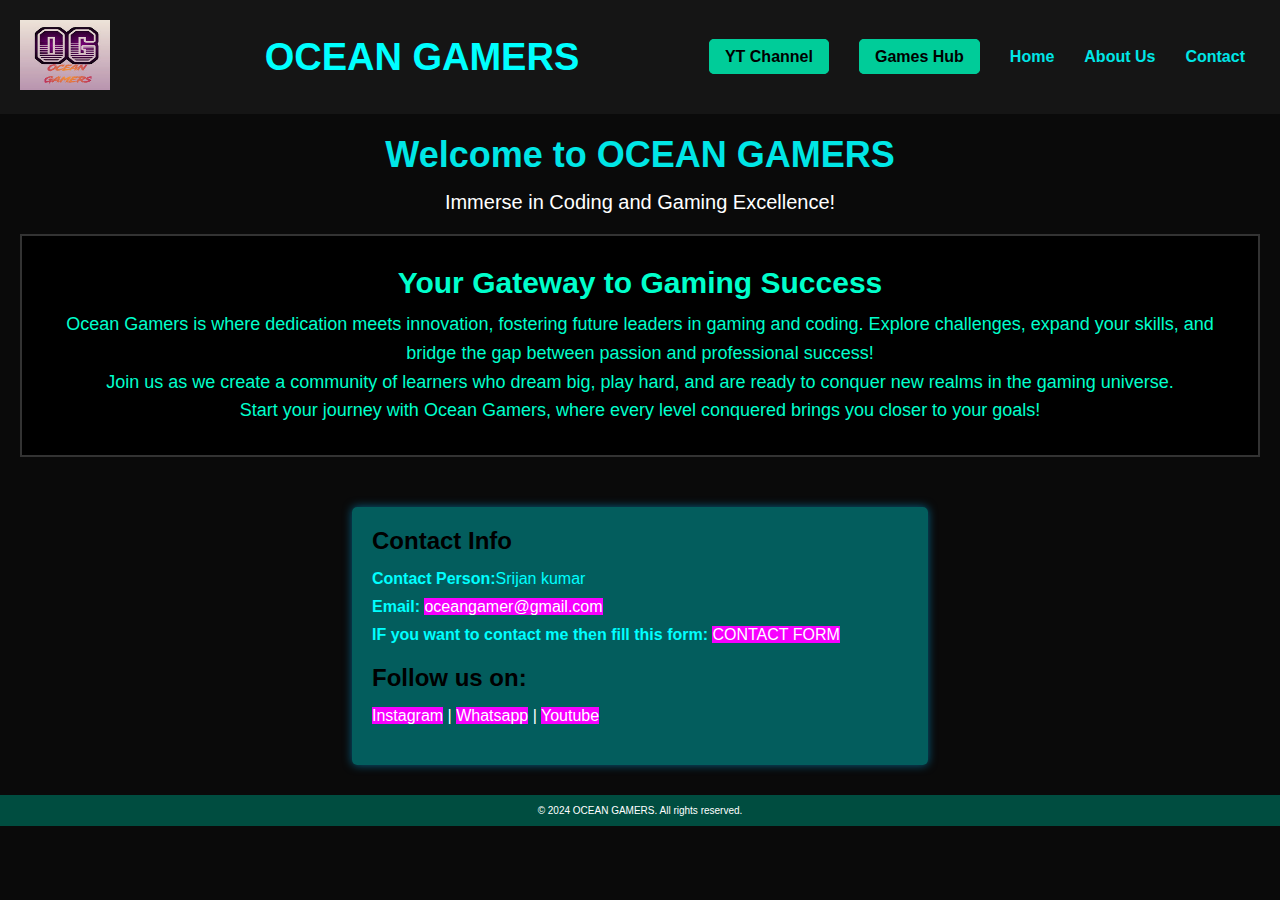
<file: index.html>
<!DOCTYPE html>
<html lang="en">
<head>
    <meta charset="UTF-8">
    <meta name="viewport" content="width=device-width, initial-scale=0.3">
    <title>OCEAN GAMERS</title>
    <link rel="stylesheet" href="All CSS/index style.css">
</head>
<body>
    <header>
        <div class="logo">
            <img src="logo.jpg" alt="Ocean Gamers Logo" class="logo-img">
        </div>
        <h1>OCEAN GAMERS</h1>
        <nav>
            <ul>
                <li><a href="https://youtube.com/@ocean_gamers123" class="btn-result">YT Channel</a></li>
                <li><a href="gm-hub.html" class="btn-game">Games Hub</a></li>
                <li><a href="index.html">Home</a></li>
                <li><a href="about.html">About Us</a></li>
                <li><a href="contact.html">Contact</a></li>
            </ul>
        </nav>
    </header>

    <main>
        <section class="welcome">
            <h2>Welcome to OCEAN GAMERS</h2>
            <p>Immerse in Coding and Gaming Excellence!</p>
        </section>
        <section class="welcome-section">
            <h3>Your Gateway to Gaming Success</h3>
            <p>Ocean Gamers is where dedication meets innovation, fostering future leaders in gaming and coding. Explore challenges, expand your skills, and bridge the gap between passion and professional success!</p>
            <p>Join us as we create a community of learners who dream big, play hard, and are ready to conquer new realms in the gaming universe.</p>
            <p>Start your journey with Ocean Gamers, where every level conquered brings you closer to your goals!</p>
        </section>
    </main>
    <!-- Container for Quick Links and Contact Info -->
    <div class="info-container">
        <!-- Contact Info Section -->
        <div class="contact-info">
            <h2>Contact Info</h2>
            <p><strong>Contact Person:</strong>Srijan kumar</p>
            <p><strong>Email:</strong> <a href="Oceangamer465@gmail.com"target="blank">oceangamer@gmail.com</a></p>
            <p><strong>IF you want to contact me then fill this form:</strong> <a href="contact.html">CONTACT FORM </a></p>
            <div class="social-media">
                <h2>Follow us on:</h2>
                <a href="https://instagram.com/maahitutorial">Instagram</a> | 
                <a href="https://twitter.com/maahitutorial">Whatsapp</a> |
                <a href="https://youtube.com/@maahitutorial">Youtube</a>
            </div>
        </div>
    </div>

    <!-- Social Media Links -->
    
    <footer>
        <div class="footer-bottom">
            <p>&copy; 2024 OCEAN GAMERS. All rights reserved.</p>
        </div>
    </footer>
</body>
</html>
</file>
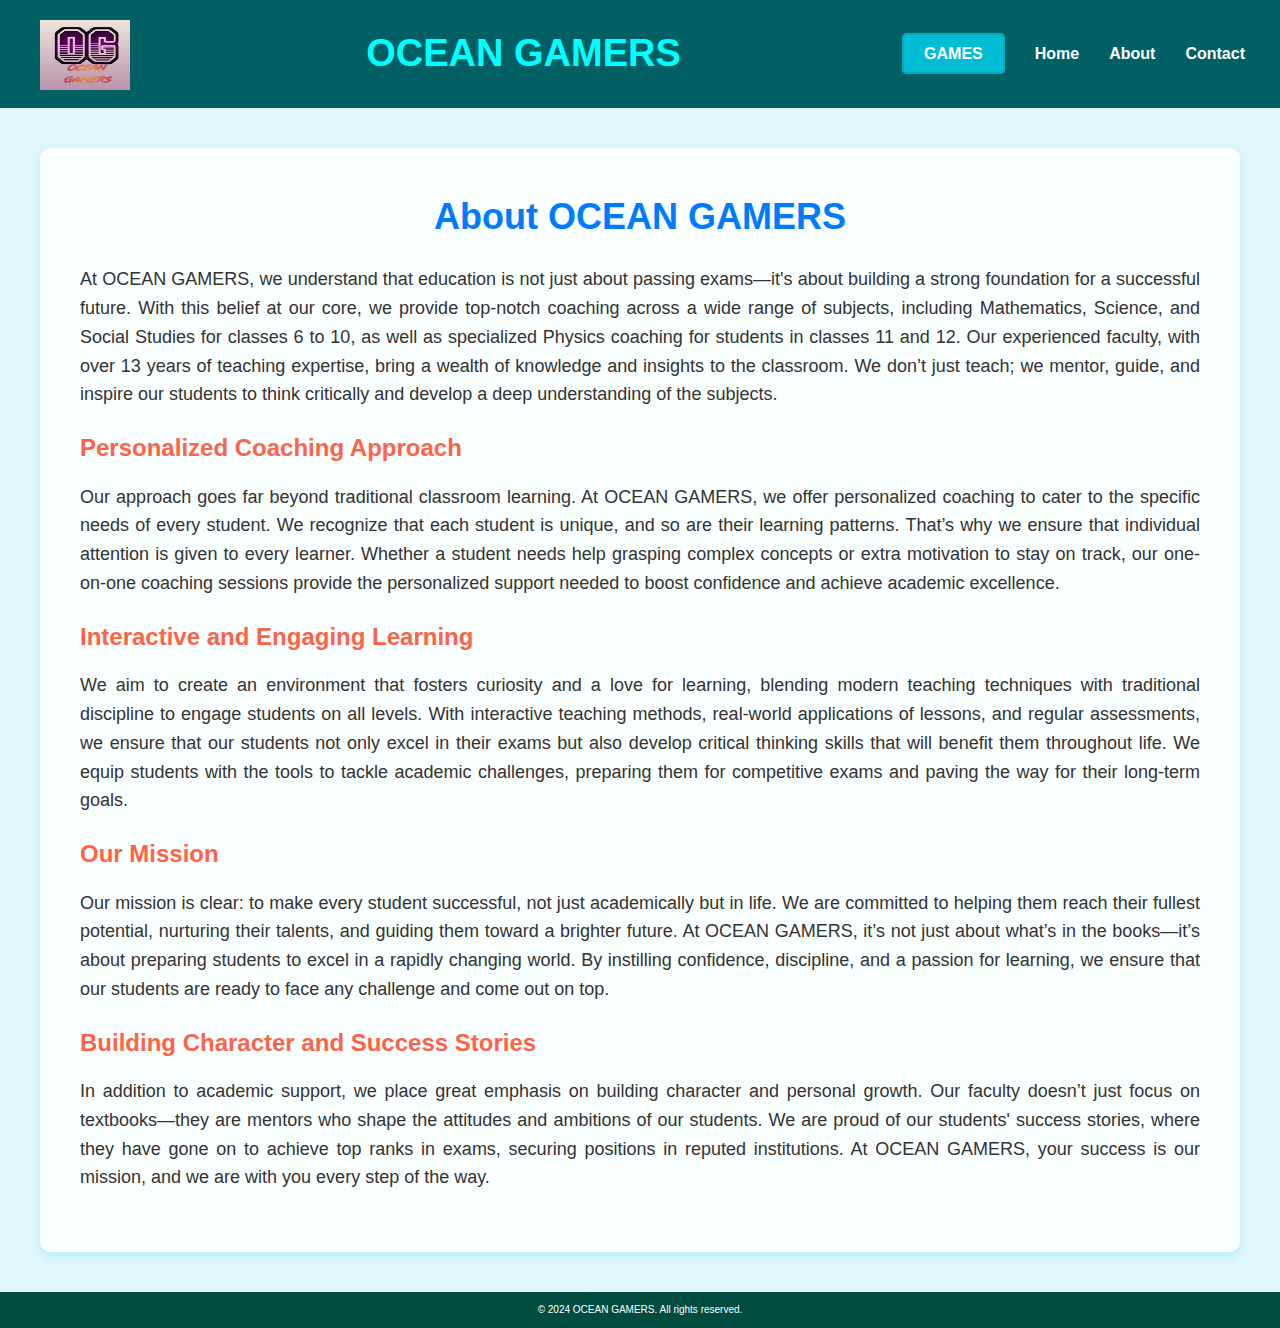
<file: about.html>
<!DOCTYPE html>
<html lang="en">
    <head>
        <meta charset="UTF-8">
        <meta name="viewport" content="width=device-width, initial-scale=0.4">
    
        <title>About Us - OCEAN GAMERS</title>
        <link rel="stylesheet" href="All CSS/about style.css">
    </head>
    <body>
        <header>
            <div class="logo">
                <img src="logo.jpg" alt="Ocean Gamers" style="height: 70px;width:90px; margin-left: 20px;margin-top: 10px;">
            </div>
            <h1 style="display:inline-flex;color:cyan; margin-left: 30px; font-size:38px;">OCEAN GAMERS</h1>
            <nav>
                <ul>
                    <li><a href="gm-hub.html" class="btn-result">GAMES</a></li> <!-- Added Result Button -->
                    <li><a href="index.html">Home</a></li>
                    <li><a href="about.html">About</a></li>
                    <li><a href="contact.html">Contact</a></li>
                </ul>
            </nav>
        </header>
    
        <!-- About Section -->
        <div class="about-section">
            <h1>About OCEAN GAMERS</h1>
            <p>
                At OCEAN GAMERS, we understand that education is not just about passing exams—it's about building a strong foundation for a successful future. 
                With this belief at our core, we provide top-notch coaching across a wide range of subjects, including Mathematics, Science, and Social Studies 
                for classes 6 to 10, as well as specialized Physics coaching for students in classes 11 and 12. Our experienced faculty, with over 13 years of 
                teaching expertise, bring a wealth of knowledge and insights to the classroom. We don’t just teach; we mentor, guide, and inspire our students 
                to think critically and develop a deep understanding of the subjects.
            </p>
    
            <h2>Personalized Coaching Approach</h2>
            <p>
                Our approach goes far beyond traditional classroom learning. At OCEAN GAMERS, we offer personalized coaching to cater to the specific needs of every student. 
                We recognize that each student is unique, and so are their learning patterns. That’s why we ensure that individual attention is given to every learner. 
                Whether a student needs help grasping complex concepts or extra motivation to stay on track, our one-on-one coaching sessions provide the personalized support 
                needed to boost confidence and achieve academic excellence.
            </p>
    
            <h2>Interactive and Engaging Learning</h2>
            <p>
                We aim to create an environment that fosters curiosity and a love for learning, blending modern teaching techniques with traditional discipline to engage students on all levels. 
                With interactive teaching methods, real-world applications of lessons, and regular assessments, we ensure that our students not only excel in their exams but also develop 
                critical thinking skills that will benefit them throughout life. We equip students with the tools to tackle academic challenges, preparing them for competitive exams 
                and paving the way for their long-term goals.
            </p>
    
            <h2>Our Mission</h2>
            <p>
                Our mission is clear: to make every student successful, not just academically but in life. We are committed to helping them reach their fullest potential, 
                nurturing their talents, and guiding them toward a brighter future. At OCEAN GAMERS, it’s not just about what’s in the books—it’s about preparing students 
                to excel in a rapidly changing world. By instilling confidence, discipline, and a passion for learning, we ensure that our students are ready to face any challenge 
                and come out on top.
            </p>
    
            <h2>Building Character and Success Stories</h2>
            <p>
                In addition to academic support, we place great emphasis on building character and personal growth. Our faculty doesn’t just focus on textbooks—they are mentors who shape 
                the attitudes and ambitions of our students. We are proud of our students' success stories, where they have gone on to achieve top ranks in exams, securing positions 
                in reputed institutions. At OCEAN GAMERS, your success is our mission, and we are with you every step of the way.
            </p>
        </div>
    
        <footer>
            <div class="footer-bottom">
                <p>&copy; 2024 OCEAN GAMERS. All rights reserved.</p>
            </div>
        </footer>
    </body>
</html>
</file>
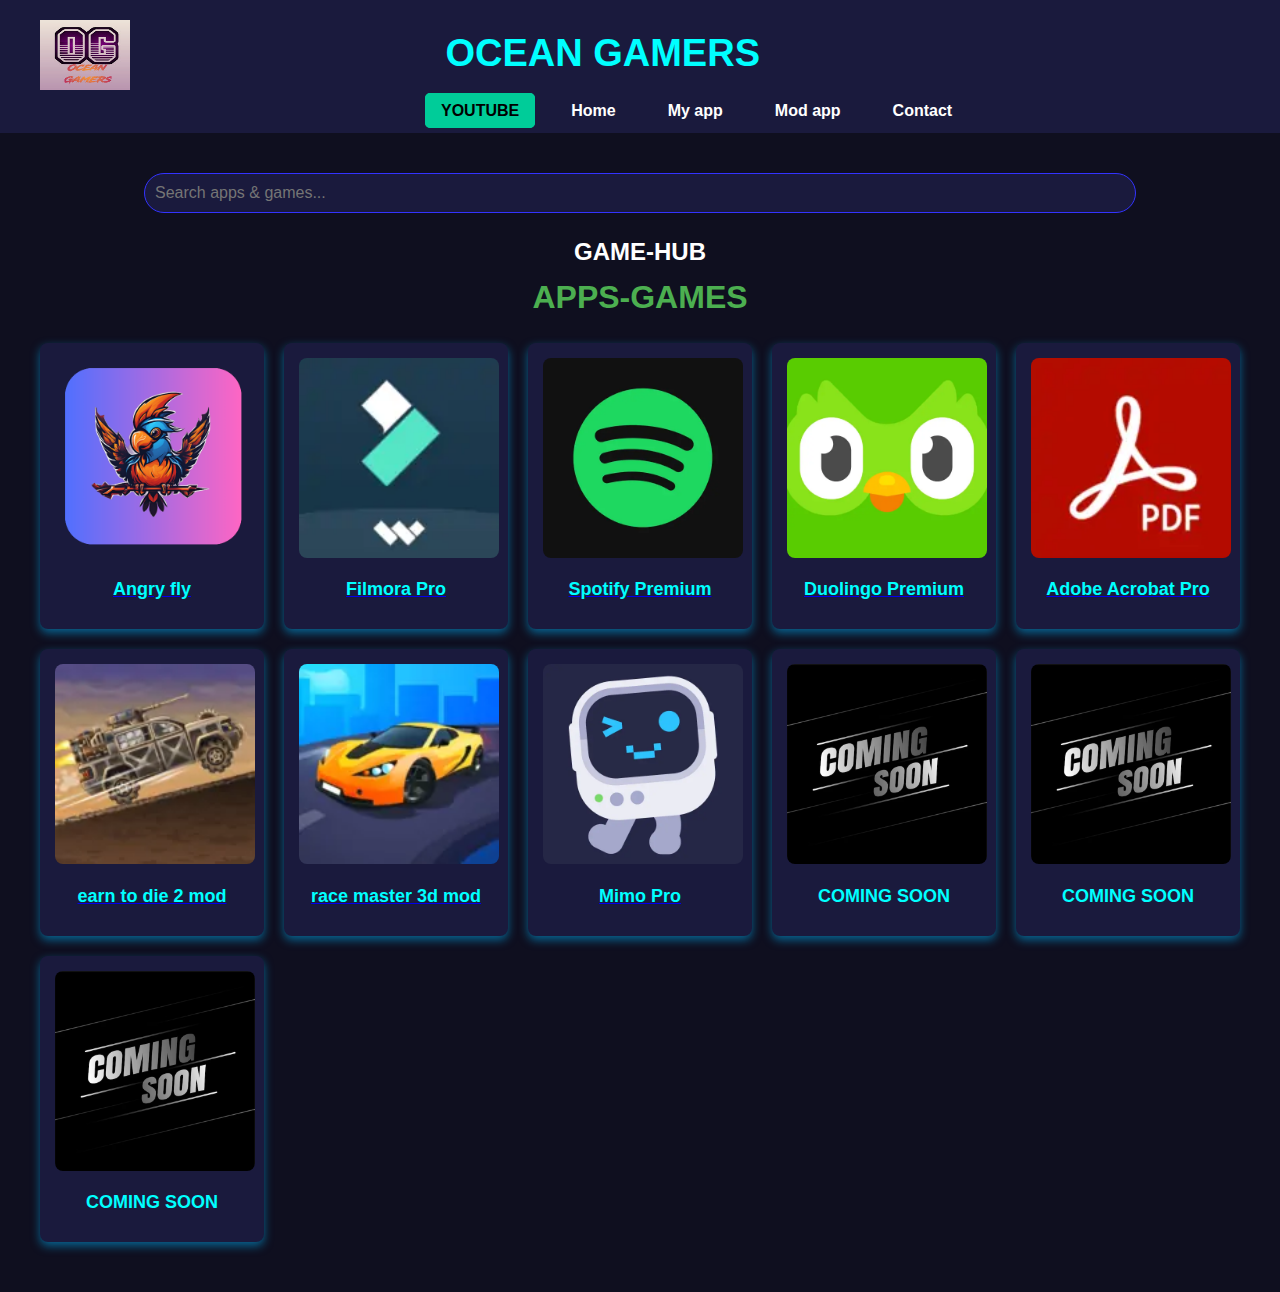
<file: gm-hub.html>
<!DOCTYPE html>
<html lang="en">
<head>
    <meta charset="UTF-8">
    <meta name="viewport" content="width=device-width,initial-scale=0.4">
    <title>GAME-HUB</title>
    <link rel="stylesheet" href="All CSS/gm-hub style.css">
</head>
<body>
    <header>
        <div class="logo">
            <img src="logo.jpg" alt="Ocean Gamers" style="height: 70px;width:90px; margin-left: 20px;margin-top: 10px;">
        </div>
        <h1 style="display:inline-flex;color:cyan; margin-right: 500px; font-size:38px;">OCEAN GAMERS</h1>
        <nav>
            <ul>
                <li><a href="https://youtube.com/@ocean_gamers123?si=7U8-1c5R3iXq-VXz" class="btn-result">YOUTUBE</a></li>
                <li><a href="index.html">Home</a></li>
                <li><a href="my app.html">My app</a></li>
                <li><a href="mod app.html">Mod app</a></li>
                <li><a href="contact.html">Contact</a></li>
            </ul>
        </nav>
    </header>
    <main>
        <!-- Search bar added here -->
        <input type="text" placeholder="Search apps & games..." class="search-bar" id="searchInput" onkeyup="searchGames()">
        <section id="games">
            <h2>GAME-HUB</h2>
            <div class="top-app">
                <h1>APPS-GAMES</h1>
            </div>
            <div class="game-gallery">
                <div class="game-item">
                    <a href="DOWNLOADS/Angry fly/app-details.html">
                        <img src="DOWNLOADS/Angry fly/Angry fly.png">
                        <H1>Angry fly</H1>
                    </a>
                </div>
                <div class="game-item">
                    <a href="DOWNLOADS/Filmora Pro/app-details.html">
                        <img src="DOWNLOADS/Filmora Pro/FilmoraGo Pro.png">
                        <H1>Filmora Pro</H1>
                    </a>
                </div>
                <div class="game-item">
                    <a href="DOWNLOADS/Spotify Premium/app-details.html">
                        <img src="DOWNLOADS/Spotify Premium/Spotify Premium.jpg">
                        <H1>Spotify Premium </H1>
                    </a>
                </div>
                <div class="game-item">
                    <a href="DOWNLOADS/Duolingo Premium/app-details.html">
                        <img src="DOWNLOADS/Duolingo Premium/duolingoplus.webp">
                        <H1>Duolingo Premium</H1>
                    </a>
                </div>
                <div class="game-item">
                    <a href="DOWNLOADS/Adobe Acrobat Reader Premium/app-details.html">
                        <img src="DOWNLOADS/Adobe Acrobat Reader Premium/Adobe Acrobat Pro.webp">
                        <H1>Adobe Acrobat Pro</H1>
                    </a>
                </div>
                <div class="game-item">
                    <a href="DOWNLOADS/earn to die 2 mod/app-details.html">
                        <img src="DOWNLOADS/earn to die 2 mod/earn-to-die-2-mod.webp">
                        <H1>earn to die 2 mod</H1>
                    </a>
                </div>
                <div class="game-item">
                    <a href="DOWNLOADS/race master 3d mod/app-details.html">
                        <img src="DOWNLOADS/race master 3d mod/race master 3d mod.webp">
                        <H1>race master 3d mod</H1>
                    </a>
                </div>
                <div class="game-item">
                    <a href="DOWNLOADS/Mimo Pro/app-details.html">
                        <img src="DOWNLOADS/Mimo Pro/Mimo Pro.webp">
                        <H1>Mimo Pro</H1>
                    </a>
                </div>
                <div class="game-item">
                    <a>
                        <img src="DOWNLOADS/coming soon.jpg">
                        <H1>COMING SOON</H1>
                    </a>
                </div>
                <div class="game-item">
                    <a>
                        <img src="DOWNLOADS/coming soon.jpg">
                        <H1>COMING SOON</H1>
                    </a>
                </div>
                <div class="game-item">
                    <a>
                        <img src="DOWNLOADS/coming soon.jpg">
                        <H1>COMING SOON</H1>
                    </a>
                </div>
                
            </div>
        </section>
    </main>

    <!-- JavaScript for search functionality -->
    <script>
        function searchGames() {
            const input = document.getElementById("searchInput").value.toLowerCase();
            const gameItems = document.querySelectorAll(".game-item");

            gameItems.forEach(game => {
                const title = game.querySelector("h1").textContent.toLowerCase();
                if (title.includes(input)) {
                    game.style.display = "";  // Show matching items
                } else {
                    game.style.display = "none";  // Hide non-matching items
                }
            });
        }
    </script>
</body>
</html>
</file>
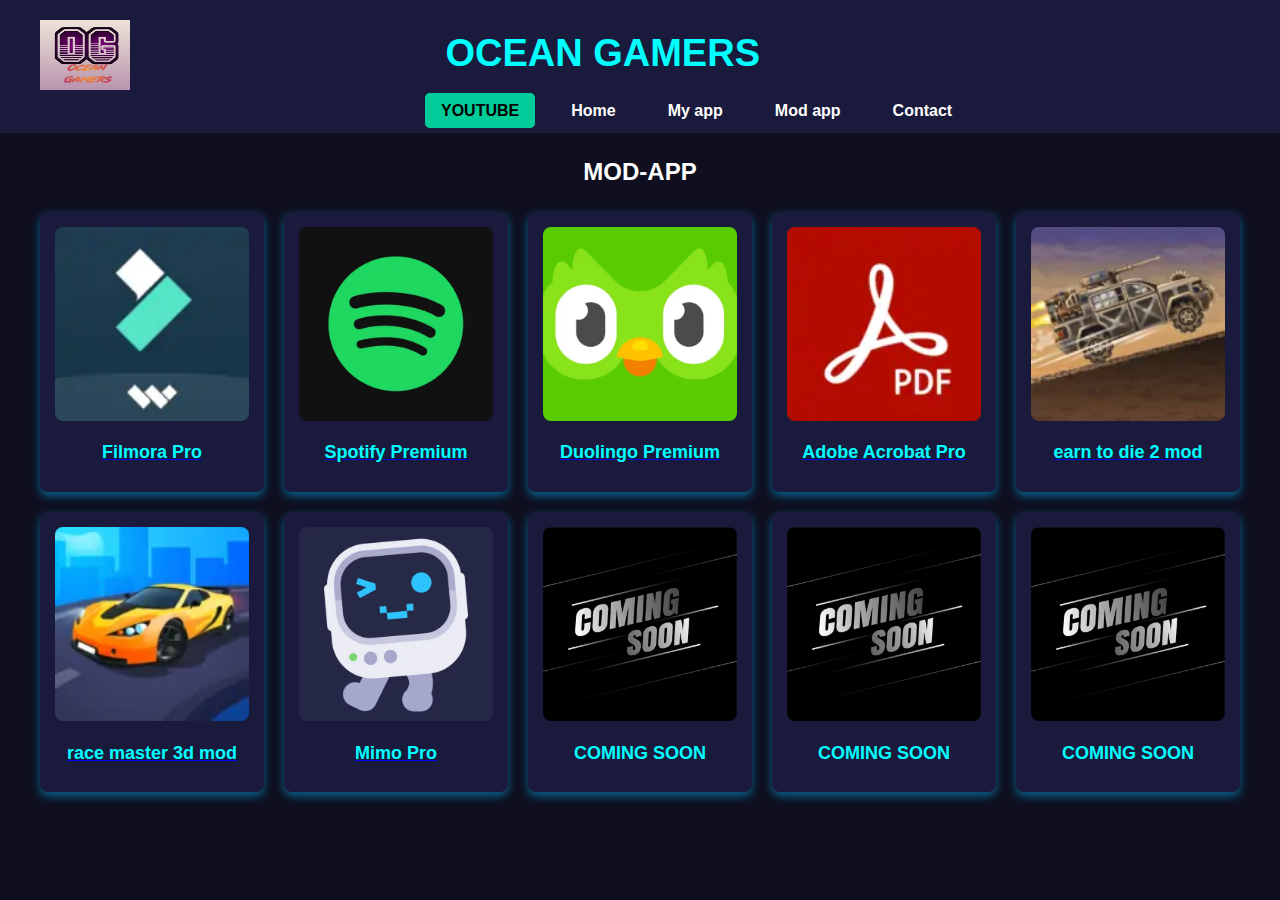
<file: mod app.html>
<!DOCTYPE html>
<html lang="en">
<head>
    <meta charset="UTF-8">
    <meta name="viewport" content="width=device-width,initial-scale=0.4">
    <title>GAME-HUB</title>
    <link rel="stylesheet" href="All CSS/mod style.css">
</head>
<body>
    <header>
        <div class="logo">
            <img src="logo.jpg" alt="Ocean Gamers" style="height: 70px;width:90px; margin-left: 20px;margin-top: 10px;">
        </div>
        <h1 style="display:inline-flex;color:cyan; margin-right: 500px; font-size:38px;">OCEAN GAMERS</h1>
        <nav>
            <ul>
                <li><a href="https://youtube.com/@ocean_gamers123?si=7U8-1c5R3iXq-VXz" class="btn-result">YOUTUBE</a></li>
                <li><a href="index.html">Home</a></li>
                <li><a href="my app.html">My app</a></li>
                <li><a href="mod app.html">Mod app</a></li>
                <li><a href="contact.html">Contact</a></li>
            </ul>
        </nav>
    </header>

    <main>
        <section id="games">
            <h2>MOD-APP</h2>
            <div class="game-gallery">
                <!-- 20  for Mod-app -->
                <div class="game-item">
                    <a href="DOWNLOADS/Filmora Pro/app-details.html">
                        <img src="DOWNLOADS/Filmora Pro/FilmoraGo Pro.png">
                        <H1>Filmora Pro</H1>
                    </a>
                </div>
                <div class="game-item">
                    <a href="DOWNLOADS/Spotify Premium/app-details.html">
                        <img src="DOWNLOADS/Spotify Premium/Spotify Premium.jpg">
                        <H1>Spotify Premium </H1>
                    </a>
                </div>
                <div class="game-item">
                    <a href="DOWNLOADS/Duolingo Premium/app-details.html">
                        <img src="DOWNLOADS/Duolingo Premium/duolingoplus.webp">
                        <H1>Duolingo Premium</H1>
                    </a>
                </div>
                <div class="game-item">
                    <a href="DOWNLOADS/Adobe Acrobat Reader Premium/app-details.html">
                        <img src="DOWNLOADS/Adobe Acrobat Reader Premium/Adobe Acrobat Pro.webp">
                        <H1>Adobe Acrobat Pro</H1>
                    </a>
                </div>
                <div class="game-item">
                    <a href="DOWNLOADS/earn to die 2 mod/app-details.html">
                        <img src="DOWNLOADS/earn to die 2 mod/earn-to-die-2-mod.webp">
                        <H1>earn to die 2 mod</H1>
                    </a>
                </div>
                <div class="game-item">
                    <a href="DOWNLOADS/race master 3d mod/app-details.html">
                        <img src="DOWNLOADS/race master 3d mod/race master 3d mod.webp">
                        <H1>race master 3d mod</H1>
                    </a>
                </div>
                <div class="game-item">
                    <a href="DOWNLOADS/Mimo Pro/app-details.html">
                        <img src="DOWNLOADS/Mimo Pro/Mimo Pro.webp">
                        <H1>Mimo Pro</H1>
                    </a>
                </div>
                <div class="game-item">
                    <a>
                        <img src="DOWNLOADS/coming soon.jpg">
                        <H1>COMING SOON</H1>
                    </a>
                </div>
                <div class="game-item">
                    <a>
                        <img src="DOWNLOADS/coming soon.jpg">
                        <H1>COMING SOON</H1>
                    </a>
                </div>
                <div class="game-item">
                    <a>
                        <img src="DOWNLOADS/coming soon.jpg">
                        <H1>COMING SOON</H1>
                    </a>
                </div>
            </div>
        </section>
    </main>


</body>
</html>
</file>
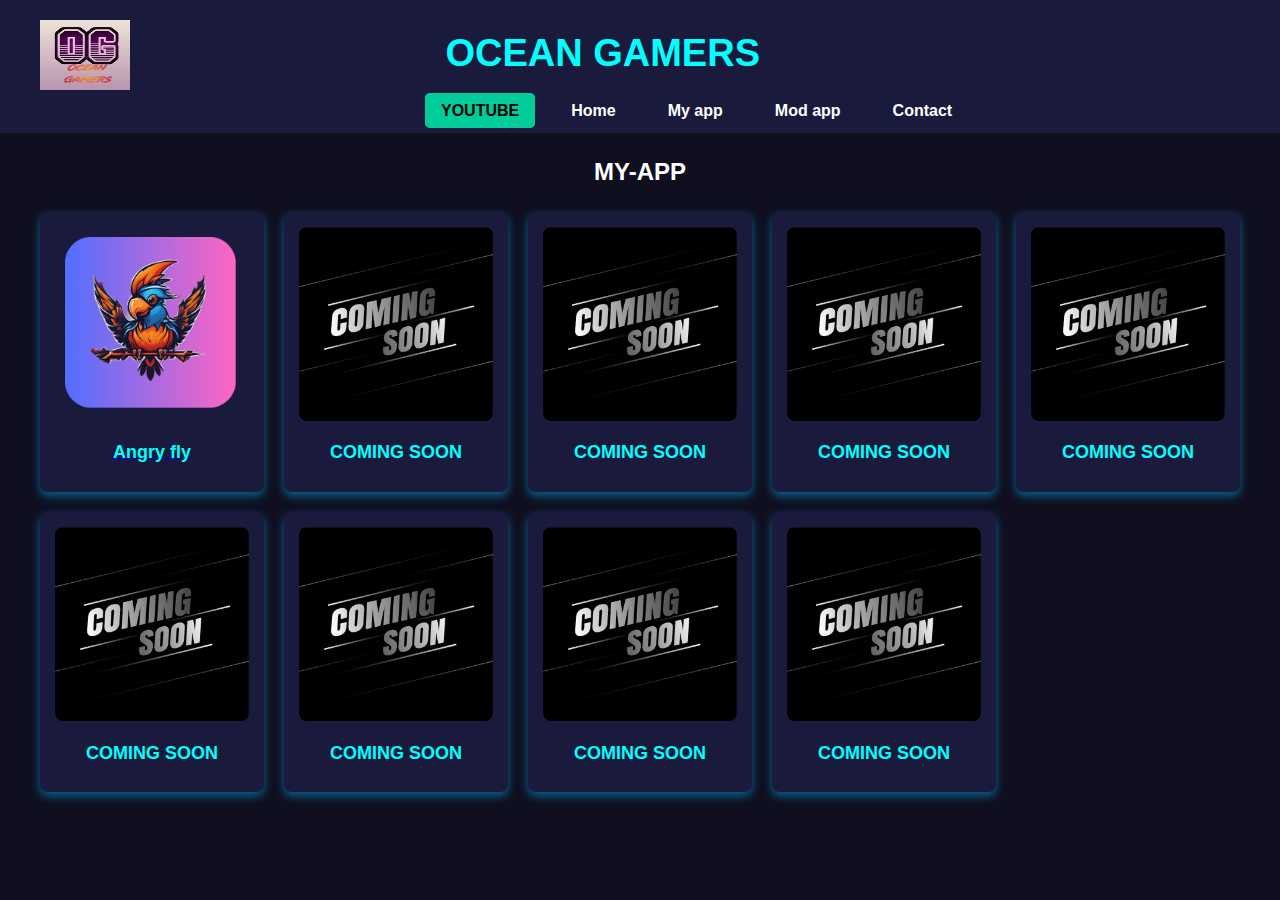
<file: my app.html>
<!DOCTYPE html>
<html lang="en">
<head>
    <meta charset="UTF-8">
    <meta name="viewport" content="width=device-width,initial-scale=0.4">
    <title>GAME-HUB</title>
    <link rel="stylesheet" href="All CSS/my style.css">
</head>
<body>
    <header>
        <div class="logo">
            <img src="logo.jpg" alt="Ocean Gamers" style="height: 70px;width:90px; margin-left: 20px;margin-top: 10px;">
        </div>
        <h1 style="display:inline-flex;color:cyan; margin-right: 500px; font-size:38px;">OCEAN GAMERS</h1>
        <nav>
            <ul>
                <li><a href="https://youtube.com/@ocean_gamers123?si=7U8-1c5R3iXq-VXz" class="btn-result">YOUTUBE</a></li>
                <li><a href="index.html">Home</a></li>
                <li><a href="my app.html">My app</a></li>
                <li><a href="mod app.html">Mod app</a></li>
                <li><a href="contact.html">Contact</a></li>
            </ul>
        </nav>
    </header>

    <main>
        <section id="games">
            <h2>MY-APP</h2>
            <div class="game-gallery">
                <!-- 20  for My-app -->
                <div class="game-item">
                    <a href="DOWNLOADS/Angry fly/app-details.html">
                        <img src="My-app/app0.1.png">
                        <H1>Angry fly</H1>
                    </a>
                </div>
                <div class="game-item">
                    <a>
                        <img src="My-app/coming soon.jpg">
                        <H1>COMING SOON</H1>
                    </a>
                </div>
                <div class="game-item">
                    <a>
                        <img src="My-app/coming soon.jpg">
                        <H1>COMING SOON</H1>
                    </a>
                </div>
                <div class="game-item">
                    <a>
                        <img src="My-app/coming soon.jpg">
                        <H1>COMING SOON</H1>
                    </a>
                </div>
                <div class="game-item">
                    <a>
                        <img src="My-app/coming soon.jpg">
                        <H1>COMING SOON</H1>
                    </a>
                </div>
                <div class="game-item">
                    <a>
                        <img src="My-app/coming soon.jpg">
                        <H1>COMING SOON</H1>
                    </a>
                </div>
                <div class="game-item">
                    <a>
                        <img src="My-app/coming soon.jpg">
                        <H1>COMING SOON</H1>
                    </a>
                </div>
                <div class="game-item">
                    <a>
                        <img src="My-app/coming soon.jpg">
                        <H1>COMING SOON</H1>
                    </a>
                </div>
                <div class="game-item">
                    <a>
                        <img src="My-app/coming soon.jpg">
                        <H1>COMING SOON</H1>
                    </a>
                </div>
            </div>
        </section>
    </main>


</body>
</html>
</file>
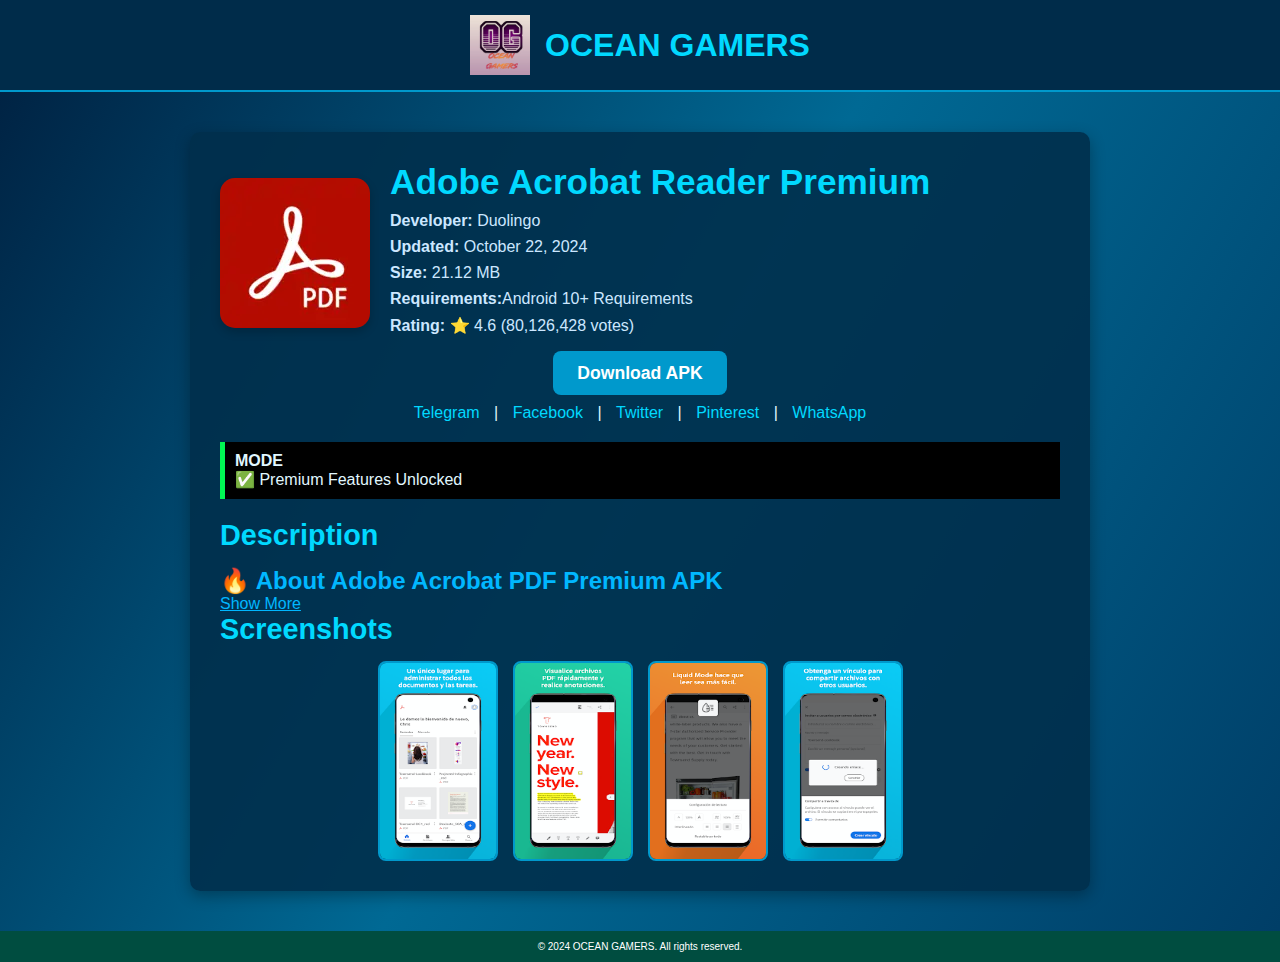
<file: DOWNLOADS/Adobe Acrobat Reader Premium/app-details.html>
<!DOCTYPE html>
<html lang="en">
<head>
    <meta charset="UTF-8">
    <meta name="viewport" content="width=device-width, initial-scale=0.8">
    <title>Ocean Gamers - APK Details</title>
    <link rel="stylesheet" href="style.css">
</head>
<body>
    <!-- Main Header Section -->
    <header>
        <div class="logo">
            <img src="logo.jpg" alt="Ocean Gamers Logo" class="logo-img">
            <h1 class="site-title">OCEAN GAMERS</h1>
        </div>
    </header>

    <!-- App Details Section -->
    <main class="app-details-page">
        <section class="app-header">
            <img src="Adobe Acrobat Pro.webp" alt="App Icon" class="app-icon">
            <div class="app-info">
                <h2>Adobe Acrobat Reader Premium</h2>
                <p><strong>Developer:</strong> Duolingo </p>
                <p><strong>Updated:</strong> October 22, 2024</p>
                <p><strong>Size:</strong> 21.12 MB</p>
                <p><strong>Requirements:</strong>Android 10+ Requirements</p>
                <p><strong>Rating:</strong> ⭐ 4.6 (80,126,428 votes)</p>
            </div>
        </section>

        <!-- Download Button and Read Details -->
        <div class="download-details">
            <div class="download-button-container">
                <a href="https://www.mediafire.com/file/anfu4yusvrr2xyd/Adobe_Acrobat_Pro_v24.4.0.33145_-_OCEAN_GAMERS.apk/file" class="download-button">Download APK</a>
            </div>
        </div>

        <!-- Social Sharing Links -->
        <div class="social-share">
            <a href="#">Telegram</a> | <a href="#">Facebook</a> | <a href="#">Twitter</a> | <a href="#">Pinterest</a> | <a href="#">WhatsApp</a>
        </div>

        <!-- App Description -->
        <section class="app-description">
            <!-- Note Section -->
    <div class="note-section" style="background-color: #000000; border-left: 5px solid #00f853; padding: 10px; margin-bottom: 20px;">
        <strong>MODE</strong><br>
        ✅ Premium Features Unlocked<br>
        
    </div>
            <h3>Description</h3>
            <h4>🔥 About Adobe Acrobat PDF Premium APK</h4>
            <div id="more-description" style="display: none;">
                <p>Need to work with documents on the go? Get the Adobe Acrobat Reader mobile app, the world’s most trusted PDF viewer with over 635 million installs.</p> <p>Store your files online and read PDFs from anywhere with this industry-leading free file manager and PDF reader. You can also view, share, annotate, and add electronic signatures to PDF documents.</p> <p>Subscribe to Adobe Acrobat if you need a PDF editor to edit text and images, a PDF converter to export to and from PDF, or more advanced features to create PDFs, combine PDF documents, organize PDFs, and more.</p> <h4>👉 Features of Acrobat PDF Premium APK</h4> <h5>VIEW AND PRINT PDF FILES</h5> <ul> <li>Open and view PDFs with the Adobe PDF viewer app.</li> <li>Choose between One Page mode, Continuous Scrolling, or Dark mode for a tailored reading experience.</li> </ul> <h5>GET THE BEST PDF READING EXPERIENCE WITH LIQUID MODE</h5> <ul> <li>The content of your PDF document is rearranged to fit the screen.</li> <li>Use Liquid Mode for quick navigation and optimized readability.</li> <li>Quickly find text with the PDF search feature.</li> </ul> <h5>SHARE PDF FILES AND COLLABORATE</h5> <ul> <li>Collect feedback from different people in a shared online file.</li> <li>Accelerate document revisions by addressing everyone’s comments in one place.</li> <li>Get notifications about activity on shared files.</li> </ul> <h5>NOTE PDF FILES</h5> <ul> <li>Add sticky notes and highlights to PDF documents.</li> <li>Write directly on PDFs and add text or drawings.</li> </ul> <h5>EDIT PDF FILES</h5> <ul> <li>Subscribe to edit text and images directly in your PDF.</li> <li>Fix spelling errors or add new paragraphs with the paid editor feature.</li> <li>Insert, remove, or rotate images within your PDF.</li> </ul> <h5>FILL OUT AND SIGN FORMS</h5> <ul> <li>Easily complete PDF forms with the form filler tool.</li> <li>Sign documents electronically using your finger or stylus.</li> </ul> <h5>STORE AND MANAGE FILES</h5> <ul> <li>Access your files across devices by signing in to your free Adobe account.</li> <li>Link and access files from OneDrive, Dropbox, or Google Drive.</li> <li>Bookmark important documents for quick access.</li> </ul> <h5>WORK WITH DIGITALIZED DOCUMENTS</h5> <ul> <li>Access scanned PDFs created with Adobe Scan.</li> <li>Open scans in Acrobat Reader to fill, sign, comment, and share.</li> </ul> <h5>IN-APP PURCHASE OPTIONS</h5> <ul> <li>Edit text and images in your PDF (mobile-only).</li> <li>Combine files, organize pages, and create new PDFs from documents or images.</li> <li>Export PDFs to Microsoft Word, Excel, or PowerPoint formats.</li> <li>Compress PDFs to reduce file size for easy sharing.</li> <li>Add password protection to secure your documents.</li> </ul> <p>The Acrobat Reader Premium APK mobile app is designed for customers with Enterprise Mobility Management (EMM) enabled, ensuring secure document handling for business needs.</p>
            </div>
            
            <a href="javascript:void(0);" id="toggle-description" onclick="toggleDescription()">Show More</a>
        </section>

        <!-- Screenshots Gallery -->
        <section class="app-screenshots">
            <h3>Screenshots</h3>
            <div class="screenshots-grid">
                <img src="ss1.png" alt="Screenshot 1">
                <img src="ss2.png" alt="Screenshot 2">
                <img src="ss3.png" alt="Screenshot 3">
                <img src="ss4.png" alt="Screenshot 4">
            </div>
        </section>
    </main>
    <footer>
        <div class="footer-bottom">
            <p>&copy; 2024 OCEAN GAMERS. All rights reserved.</p>
        </div>
    </footer>
    <script>
        document.querySelector('.read-details-button').addEventListener('click', function() {
            const detailsContent = document.querySelector('.details-content');
            detailsContent.style.display = detailsContent.style.display === 'none' ? 'block' : 'none';
        });

        
         function toggleDescription() {
         const moreDescription = document.getElementById('more-description');
           const toggleLink = document.getElementById('toggle-description');

          if (moreDescription.style.display === "none") {
        moreDescription.style.display = "block";
        toggleLink.textContent = "Show Less"; // Change link text
            } else {
        moreDescription.style.display = "none";
        toggleLink.textContent = "Show More"; // Change link text back
                         }
        }
     </script>

</body>
</html>
</file>
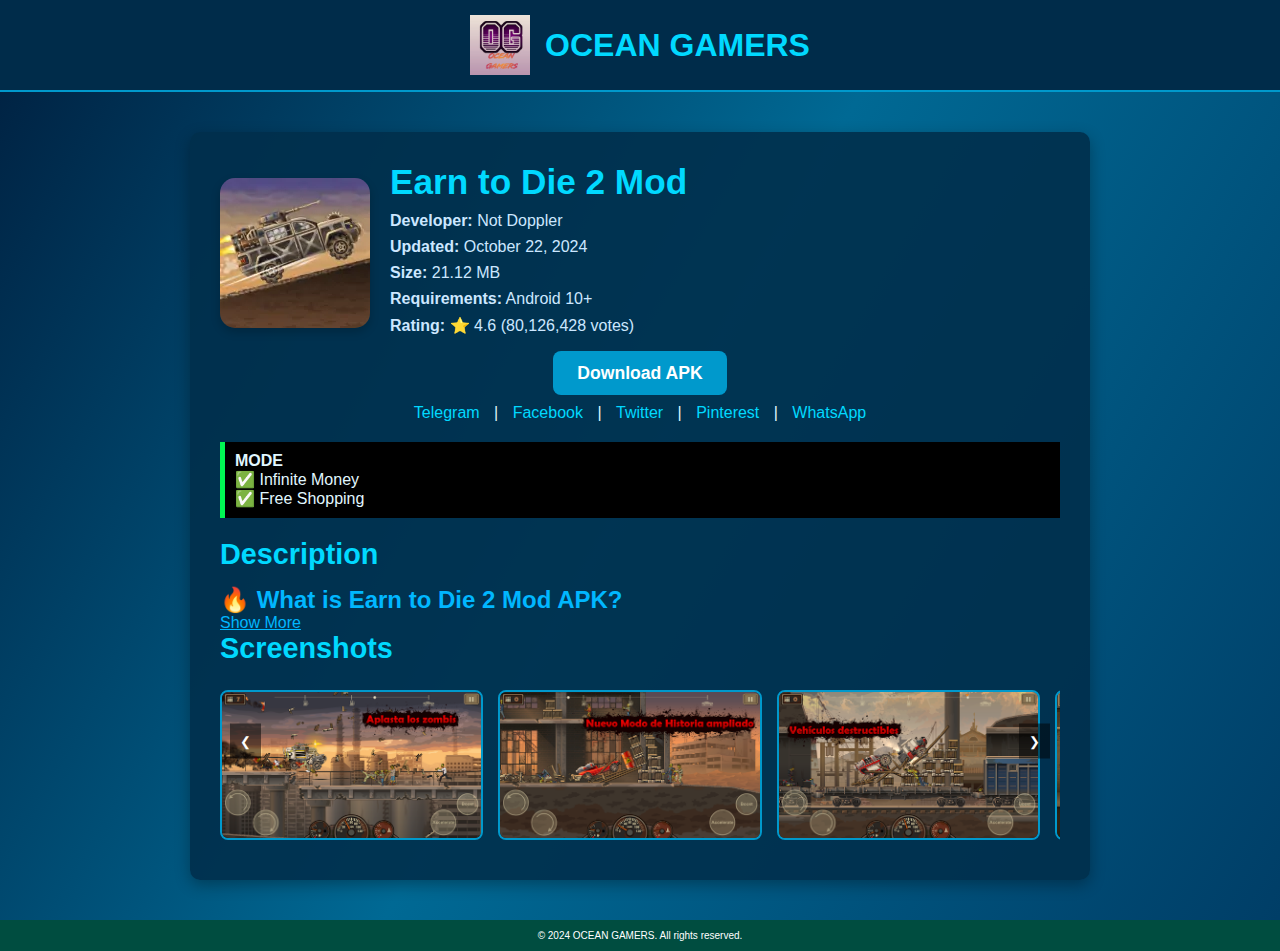
<file: DOWNLOADS/earn to die 2 mod/app-details.html>
<!DOCTYPE html>
<html lang="en">
<head>
    <meta charset="UTF-8">
    <meta name="viewport" content="width=device-width, initial-scale=0.8">
    <title>Ocean Gamers - APK Details</title>
    <link rel="stylesheet" href="style.css">
</head>
<body>
    <!-- Main Header Section -->
    <header>
        <div class="logo">
            <img src="logo.jpg" alt="Ocean Gamers Logo" class="logo-img">
            <h1 class="site-title">OCEAN GAMERS</h1>
        </div>
    </header>

    <!-- App Details Section -->
    <main class="app-details-page">
        <section class="app-header">
            <img src="earn-to-die-2-mod.webp" alt="App Icon" class="app-icon">
            <div class="app-info">
                <h2>Earn to Die 2 Mod</h2>
                <p><strong>Developer:</strong> Not Doppler</p>
                <p><strong>Updated:</strong> October 22, 2024</p>
                <p><strong>Size:</strong> 21.12 MB</p>
                <p><strong>Requirements:</strong> Android 10+</p>
                <p><strong>Rating:</strong> ⭐ 4.6 (80,126,428 votes)</p>
            </div>
        </section>

        <div class="download-details">
            <div class="download-button-container">
                <a href="https://www.mediafire.com/file/avlwe7k9mvnjlvx/earn_to_die_2_mod_v1.4.55_-__OCEAN_GAMERS.apk/file" class="download-button">Download APK</a>
            </div>
        </div>

        <div class="social-share">
            <a href="#">Telegram</a> | <a href="#">Facebook</a> | <a href="#">Twitter</a> | <a href="#">Pinterest</a> | <a href="#">WhatsApp</a>
        </div>

        <section class="app-description">
            <div class="note-section" style="background-color: #000000; border-left: 5px solid #00f853; padding: 10px; margin-bottom: 20px;">
                <strong>MODE</strong><br>
                ✅ Infinite Money<br>
                ✅ Free Shopping
            </div>
            <h3>Description</h3>
            <h4>🔥 What is Earn to Die 2 Mod APK?</h4>
            <div id="more-description" style="display: none;">
                <p>**Earn to Die 2 Mod APK** is an action-packed arcade driving game for Android set in the midst of a zombie apocalypse. Your mission is to drive your way through hordes of zombies to reach an evacuation ship. However, as you move through each level, you'll face tougher zombie challenges, pushing you to upgrade your car with powerful weapons and enhancements.</p>
                <p>**Earn to Die 2 Mod APK Infinite Money** is a modified version that provides unlimited resources, allowing you to unlock all upgrades and experience the full potential of the game without restrictions.</p>
                <h4>👉 Features of Earn to Die 2 Mod APK</h4>
                <h5>Exciting Story</h5>
                <p>**Earn to Die 2** introduces a brand-new story mode with varied levels and environments. Unlike the original desert setting, this sequel takes you through zombie-ravaged cities with multi-layered levels and unique terrains. The engaging story keeps you immersed and on the edge of your seat from start to finish.</p>
                <h5>Vehicle Upgrades</h5>
                <p>To survive the ever-growing zombie horde, you’ll need to continually upgrade your vehicle. With the mod’s infinite money, you can unlock and enhance all vehicle parts. Add weapons, armor, powerful engines, and more to transform your car into the ultimate zombie-slaying machine.</p>
                <h5>More Zombies, More Chaos</h5>
                <p>As you advance, you’ll encounter more zombies, adding to the thrilling chaos of the game. With each level, you’ll need to enhance your vehicle even further, making it a wild, exhilarating experience for fans of action-packed driving games.</p>
                <h5>Conclusion</h5>
                <p>**Earn to Die 2 Mod APK Unlimited Money** offers an addictive and thrilling gaming experience set in a zombie apocalypse. With a gripping storyline, endless vehicle upgrades, and impressive graphics, it’s an ideal choice for anyone craving high-energy, zombie-smashing action. The modded version with infinite money lets you explore the game without limits, so download now and start your ultimate zombie survival adventure in **Earn to Die 2 Mod APK**.</p>
            </div>
            
            <a href="javascript:void(0);" id="toggle-description" onclick="toggleDescription()">Show More</a>
        </section>

        <!-- Screenshots Gallery -->
        <section class="app-screenshots">
            <h3>Screenshots</h3>
            <div class="screenshots-container">
                <button class="scroll-arrow left" onclick="scrollLeft()">❮</button>
                <div class="screenshots-grid">
                    <img src="ss1.png" alt="Screenshot 1">
                    <img src="ss2.png" alt="Screenshot 2">
                    <img src="ss3.png" alt="Screenshot 3">
                    <img src="ss4.png" alt="Screenshot 4">
                </div>
                <button class="scroll-arrow right" onclick="scrollRight()">❯</button>
            </div>
        </section>
    </main>
    <footer>
        <div class="footer-bottom">
            <p>&copy; 2024 OCEAN GAMERS. All rights reserved.</p>
        </div>
    </footer>
    <script>
        function scrollLeft() {
            const container = document.querySelector('.screenshots-grid');
            container.scrollBy({ left: -300, behavior: 'smooth' });
        }

        function scrollRight() {
            const container = document.querySelector('.screenshots-grid');
            container.scrollBy({ left: 300, behavior: 'smooth' });
        }

        function toggleDescription() {
            const moreDescription = document.getElementById('more-description');
            const toggleLink = document.getElementById('toggle-description');

            if (moreDescription.style.display === "none") {
                moreDescription.style.display = "block";
                toggleLink.textContent = "Show Less"; // Change link text
            } else {
                moreDescription.style.display = "none";
                toggleLink.textContent = "Show More"; // Change link text back
            }
        }
    </script>
</body>
</html>
</file>
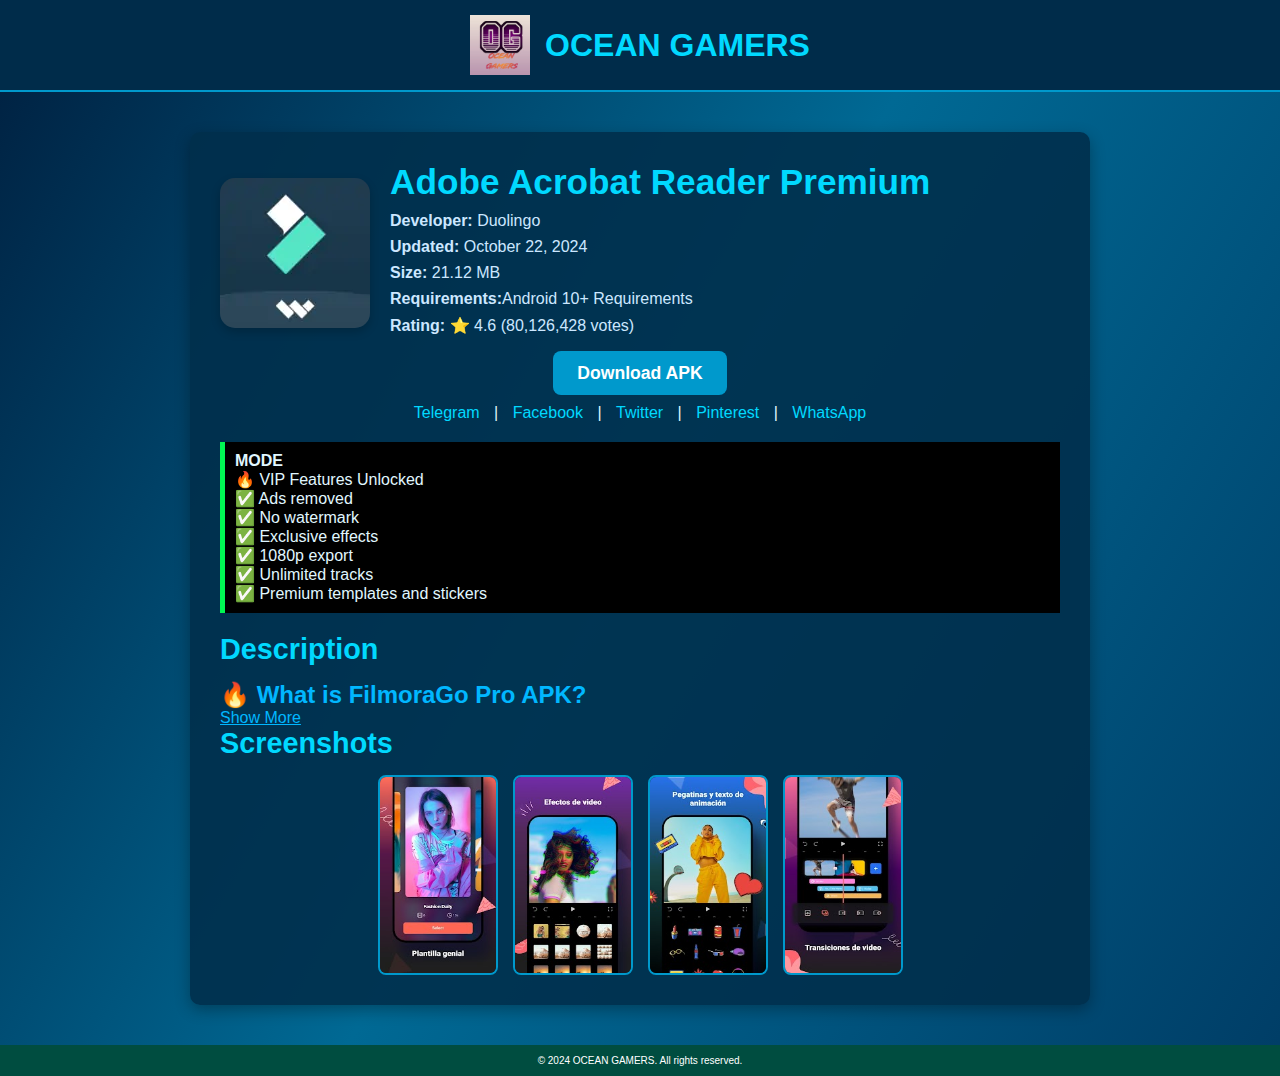
<file: DOWNLOADS/Filmora Pro/app-details.html>
<!DOCTYPE html>
<html lang="en">
<head>
    <meta charset="UTF-8">
    <meta name="viewport" content="width=device-width, initial-scale=0.8">
    <title>Ocean Gamers - APK Details</title>
    <link rel="stylesheet" href="style.css">
</head>
<body>
    <!-- Main Header Section -->
    <header>
        <div class="logo">
            <img src="logo.jpg" alt="Ocean Gamers Logo" class="logo-img">
            <h1 class="site-title">OCEAN GAMERS</h1>
        </div>
    </header>

    <!-- App Details Section -->
    <main class="app-details-page">
        <section class="app-header">
            <img src="FilmoraGo Pro.png" alt="App Icon" class="app-icon">
            <div class="app-info">
                <h2>Adobe Acrobat Reader Premium</h2>
                <p><strong>Developer:</strong> Duolingo </p>
                <p><strong>Updated:</strong> October 22, 2024</p>
                <p><strong>Size:</strong> 21.12 MB</p>
                <p><strong>Requirements:</strong>Android 10+ Requirements</p>
                <p><strong>Rating:</strong> ⭐ 4.6 (80,126,428 votes)</p>
            </div>
        </section>

        <!-- Download Button and Read Details -->
        <div class="download-details">
            <div class="download-button-container">
                <a href="https://www.mediafire.com/file/o5dtwbqrp6mk4gv/Filmora_Pro_v14.0.00_-__OCEAN_GAMERSapk/file" class="download-button">Download APK</a>
            </div>
        </div>

        <!-- Social Sharing Links -->
        <div class="social-share">
            <a href="#">Telegram</a> | <a href="#">Facebook</a> | <a href="#">Twitter</a> | <a href="#">Pinterest</a> | <a href="#">WhatsApp</a>
        </div>

        <!-- App Description -->
        <section class="app-description">
            <!-- Note Section -->
    <div class="note-section" style="background-color: #000000; border-left: 5px solid #00f853; padding: 10px; margin-bottom: 20px;">
        <strong>MODE</strong><br>
        🔥 VIP Features Unlocked<br>
        ✅ Ads removed<br>
        ✅ No watermark<br>
        ✅ Exclusive effects<br>
        ✅ 1080p export<br>
        ✅ Unlimited tracks<br>
        ✅ Premium templates and stickers<br>
    </div>
            <h3>Description</h3>
            <h4>🔥 What is FilmoraGo Pro APK?</h4>
            <div id="more-description" style="display: none;">
                <p>**FilmoraGo Pro** is a modified version of the original FilmoraGo video editor, offering access to premium features like advanced membership, stylish themes, stunning templates, and 4K resolution editing—all for free.</p> <p>With FilmoraGo Pro, you can also perform in-depth text editing on each layer of your video, allowing for a high degree of customization. One-click controls make it simple to apply visual effects and impressive templates, and the "Reverse Play" feature lets you reverse videos instantly. Additionally, you can fine-tune the scale and transitions with ease, adjusting video layers directly from the settings.</p> <h4>Features of FilmoraGo Pro APK</h4> <p>FilmoraGo Pro provides a wide variety of tools and options across each feature—whether it’s presets, colors, themes, transitions, or audio—making it a top choice among professional editors. Here are some highlights:</p> <h5>Premium Resources Unlocked</h5> <p>Enjoy the latest trending effects and resources, updated monthly. New effects are automatically added to enhance your creative options.</p> <h5>Premium Unlocked</h5> <p>FilmoraGo offers both free and paid versions, but the free version has limited features. With FilmoraGo Pro APK, however, you get full access to advanced features like audio splitting, speed control, special effects, watermark removal, and more.</p> <h5>No Watermark</h5> <p>The free version of FilmoraGo includes a watermark on exported videos, which can appear unprofessional. This modified version removes the watermark, giving your videos a polished, professional look.</p> <h4>Download FilmoraGo Pro APK for Android</h4> <p>FilmoraGo Pro APK is a powerful editing app packed with special features for a top-tier editing experience. Download it for free from our website and access all the tools you need for professional video editing.</p>
            </div>
            
            <a href="javascript:void(0);" id="toggle-description" onclick="toggleDescription()">Show More</a>
        </section>

        <!-- Screenshots Gallery -->
        <section class="app-screenshots">
            <h3>Screenshots</h3>
            <div class="screenshots-grid">
                <img src="ss2.jpg" alt="Screenshot 1">
                <img src="ss3.jpg" alt="Screenshot 2">
                <img src="ss4.png" alt="Screenshot 3">
                <img src="ss5.png" alt="Screenshot 4">
            </div>
        </section>
    </main>
    <footer>
        <div class="footer-bottom">
            <p>&copy; 2024 OCEAN GAMERS. All rights reserved.</p>
        </div>
    </footer>
    <script>
        document.querySelector('.read-details-button').addEventListener('click', function() {
            const detailsContent = document.querySelector('.details-content');
            detailsContent.style.display = detailsContent.style.display === 'none' ? 'block' : 'none';
        });

        
         function toggleDescription() {
         const moreDescription = document.getElementById('more-description');
           const toggleLink = document.getElementById('toggle-description');

          if (moreDescription.style.display === "none") {
        moreDescription.style.display = "block";
        toggleLink.textContent = "Show Less"; // Change link text
            } else {
        moreDescription.style.display = "none";
        toggleLink.textContent = "Show More"; // Change link text back
                         }
        }
     </script>

</body>
</html>
</file>
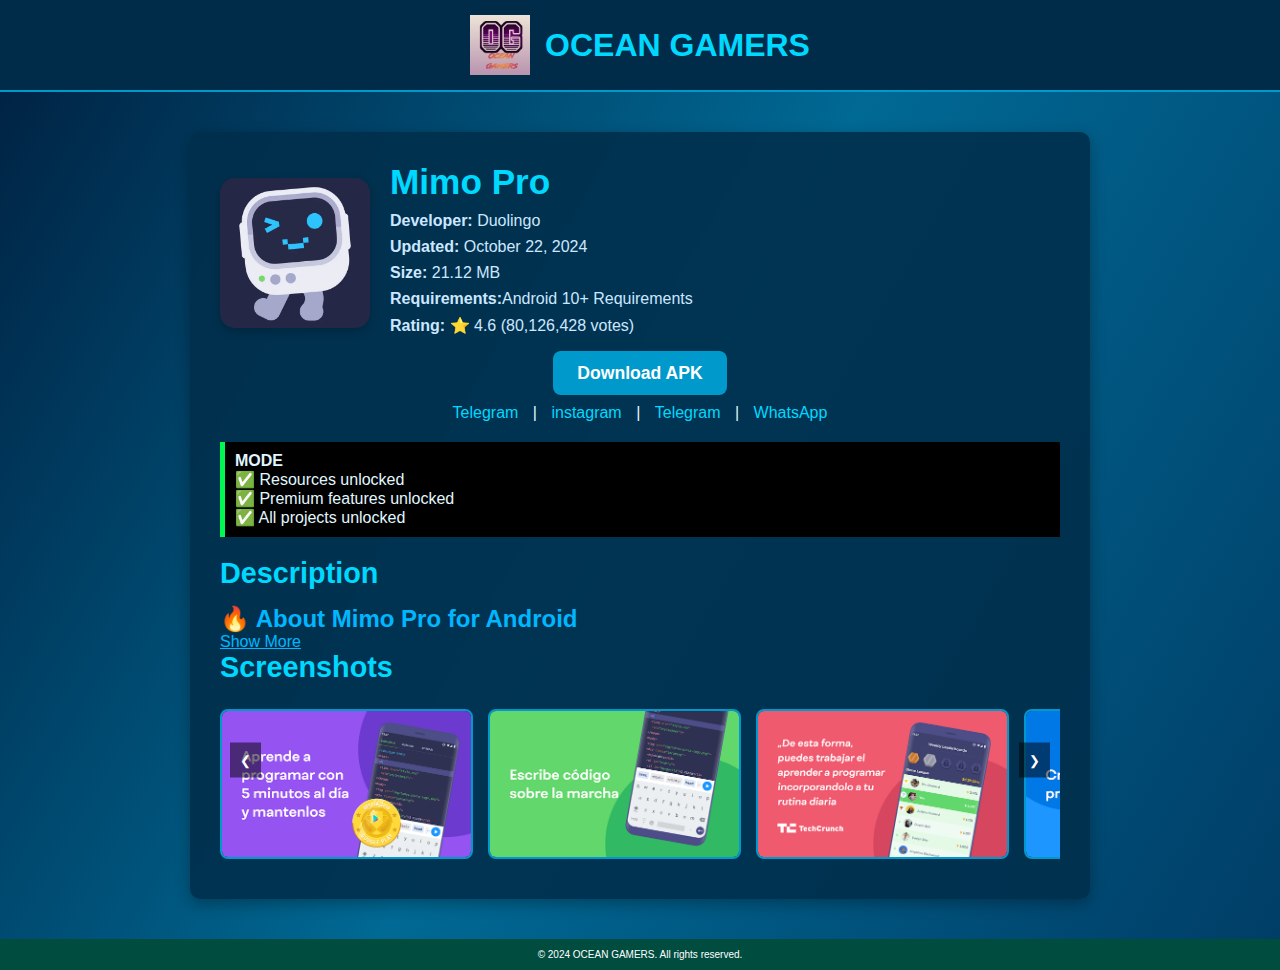
<file: DOWNLOADS/Mimo Pro/app-details.html>
<!DOCTYPE html>
<html lang="en">
<head>
    <meta charset="UTF-8">
    <meta name="viewport" content="width=device-width, initial-scale=0.8">
    <title>Ocean Gamers - APK Details</title>
    <link rel="stylesheet" href="style.css">
</head>
<body>
    <!-- Main Header Section -->
    <header>
        <div class="logo">
            <img src="logo.jpg" alt="Ocean Gamers Logo" class="logo-img">
            <h1 class="site-title">OCEAN GAMERS</h1>
        </div>
    </header>

    <!-- App Details Section -->
    <main class="app-details-page">
        <section class="app-header">
            <img src="Mimo Pro.webp" alt="App Icon" class="app-icon">
            <div class="app-info">
                <h2>Mimo Pro</h2>
                <p><strong>Developer:</strong> Duolingo </p>
                <p><strong>Updated:</strong> October 22, 2024</p>
                <p><strong>Size:</strong> 21.12 MB</p>
                <p><strong>Requirements:</strong>Android 10+ Requirements</p>
                <p><strong>Rating:</strong> ⭐ 4.6 (80,126,428 votes)</p>
            </div>
        </section>

        <!-- Download Button and Read Details -->
        <div class="download-details">
            <div class="download-button-container">
                <a href="https://www.mediafire.com/file/j67oabu4u8cfh89/Mimo_Pro_v4.53_-__OCEAN_GAMERS.apk/file" class="download-button">Download APK</a>
            </div>
        </div>

        <!-- Social Sharing Links -->
        <div class="social-share">
            <a href="#">Telegram</a> | <a href="">instagram</a> | <a href="https://t.me/Oceangamers">Telegram</a> | <a href="#">WhatsApp</a>
        </div>

        <!-- App Description -->
        <section class="app-description">
            <!-- Note Section -->
     <div class="note-section" style="background-color: #000000; border-left: 5px solid #00f853; padding: 10px; margin-bottom: 20px;">
        <strong>MODE</strong><br>
        ✅ Resources unlocked<br>
        ✅ Premium features unlocked<br>
        ✅️ All projects unlocked<br>
     </div>
            <h3>Description</h3>
            <h4>🔥 About Mimo Pro for Android</h4>
            <div id="more-description" style="display: none;">
                <p>**Join over 5 million learners** and start coding, building apps, games, websites, automating tasks, advancing your career, and more—regardless of your experience level or time constraints!</p> <p>**Mimo Pro** creates a personalized curriculum tailored to your daily routine, filled with engaging exercises, projects, and challenges that keep you motivated.</p> <h4>👉 With Mimo Pro APK, you can master:</h4> <ul> <li>Programming from scratch</li> <li>App development</li> <li>Game development</li> <li>Website creation</li> <li>Task automation</li> <li>And much more</li> </ul> <p>These skills include essential programming languages such as:</p> <ul> <li>Python</li> <li>HTML</li> <li>CSS</li> <li>JavaScript</li> <li>SQL</li> <li>Command line basics</li> </ul> <p>**Mimo Pro** is the most flexible and personalized way to learn coding with a busy schedule. Track your progress, earn achievements and badges, and join a vibrant community of over 4 million learners.</p> <p>Download **Mimo Pro APK** for Android completely free and start your coding journey today!</p>
            </div>
            <a href="javascript:void(0);" id="toggle-description" onclick="toggleDescription()">Show More</a>
        </section>

        <!-- Screenshots Gallery -->
        <section class="app-screenshots">
            <h3>Screenshots</h3>
            <div class="screenshots-container">
                <button class="scroll-arrow left" onclick="scrollLeft()">❮</button>
                <div class="screenshots-grid">
                    <img src="ss1.png" alt="Screenshot 1">
                    <img src="ss2.png" alt="Screenshot 2">
                    <img src="ss3.png" alt="Screenshot 3">
                    <img src="ss4.png" alt="Screenshot 4">
                    <img src="ss5.png" alt="Screenshot 5">
                </div>
                <button class="scroll-arrow right" onclick="scrollRight()">❯</button>
            </div>
        </section>
    </main>
    <footer>
        <div class="footer-bottom">
            <p>&copy; 2024 OCEAN GAMERS. All rights reserved.</p>
        </div>
    </footer>
    <script>
        function scrollLeft() {
            const container = document.querySelector('.screenshots-grid');
            container.scrollBy({ left: -300, behavior: 'smooth' });
        }

        function scrollRight() {
            const container = document.querySelector('.screenshots-grid');
            container.scrollBy({ left: 300, behavior: 'smooth' });
        }

        function toggleDescription() {
            const moreDescription = document.getElementById('more-description');
            const toggleLink = document.getElementById('toggle-description');

            if (moreDescription.style.display === "none") {
                moreDescription.style.display = "block";
                toggleLink.textContent = "Show Less"; // Change link text
            } else {
                moreDescription.style.display = "none";
                toggleLink.textContent = "Show More"; // Change link text back
            }
        }
    </script>


</body>
</html>
</file>
<file: All CSS/index style.css>
/* Global Styles */
* {
    margin: 0;
    padding: 0;
    box-sizing: border-box;
}

body {
    font-family: Arial, sans-serif;
    background-color: #0a0a0a; /* Dark theme */
    color: #00e6e6; /* Neon cyan text */
}

header {
    display: flex;
    align-items: center;
    background: #151515; /* Dark header */
    color: #fff;
    padding: 20px;
    justify-content: space-between;
}

header h1 {
    color: #00ffff;
    font-size: 38px;
    margin-left: 20px;
}

.logo-img {
    height: 70px;
    width: 90px;
    margin-right: 20px;
}

nav ul {
    display: flex;
    list-style: none;
}

nav ul li {
    margin: 0 15px;
}

nav ul li a {
    color: #00e6e6;
    text-decoration: none;
    font-weight: bold;
}

nav ul li a:hover {
    color: #ffffff;
    text-decoration: underline;
}

main {
    padding: 20px;
    text-align: center;
}

.welcome {
    color: #00e6e6;
}

.welcome h2 {
    font-size: 36px;
    margin-bottom: 15px;
}

.welcome p {
    font-size: 20px;
    color: #ffffff;
    margin-bottom: 20px;
}

.welcome-section {
    background-color: #000000;
    padding: 30px;
    color: #00ffcc;
    border: 2px solid #333;
}

.welcome-section h3 {
    font-size: 30px;
    margin-bottom: 10px;
}

.welcome-section p {
    font-size: 18px;
    line-height: 1.6;
}

.top-section {
    display: flex;
    justify-content: center;
    margin-top: 20px;
}

.top-container {
    display: flex;
    width: 80%;
    justify-content: space-around;
}

.top img {
    width: 100%;
    height: auto;
    border-radius: 10px;
    transition: transform 0.3s;
}

.top img:hover {
    transform: scale(1.05);
}

.footer-bottom {
    background: #151515;
    color: #ffffff;
    padding: 15px 0;
    text-align: center;
    font-size: 12px;
}

.btn-result, .btn-game {
    background-color: #00cc99;
    border: 1px solid #00cc99;
    color: #000000;
    padding: 8px 15px;
    border-radius: 5px;
    font-weight: bold;
}

.btn-result:hover, .btn-game:hover {
    background-color: #009977;
    color: #ffffff;
}

.social-media {
    margin: 20px 0;
}
/* Additional Styles for Quick Links and Contact Info */
.info-container {
    display: flex;
    justify-content: space-evenly; /* Aligns quick links and contact info to the sides */
    margin-top: 30px;
    max-width: 1200px; /* Maximum width for the container */
    margin: 30px auto; /* Center the container */
}

.quick-links, .contact-info {
    background: rgba(0, 128, 128, 0.7); /* Teal background for the sections */
    color: #fff; /* White text color */
    padding: 20px; /* Padding inside the sections */
    border-radius: 5px; /* Rounded corners */
    box-shadow: 0 0 10px rgba(0, 183, 255, 0.5); /* Soft blue shadow */
    width: 48%; /* Make sections take up nearly half the container */
}

.quick-links h2, .contact-info h2 {
    margin-bottom: 15px; 
    color: black;/* Space between title and content */
}

.quick-links ul, .contact-info p {
    list-style: none; /* Remove bullet points */
    color: #00ffff;
}

.quick-links ul li, .contact-info p {
    margin: 10px 0; /* Space between items */
}

.quick-links a, .contact-info a {
    color: #ffffff; /* White color for links */
    text-decoration: none; /* No underline */
    background-color: rgb(247, 0, 255);
}

.quick-links a:hover, .contact-info a:hover {
    text-decoration: underline; /* Underline on hover */
}
.footer-bottom {
    text-align: center; /* Center the copyright text */
    font-size: 10px; /* Smaller font size */
    background-color: #004d40; /* Darker teal for footer */
    color: #ffffff;
    padding: 10px 0; /* Padding for footer */
    margin-top: 30px; /* Added margin to the top of footer */
}
</file>
<file: All CSS/about style.css>
/* Global Styles */
* {
    margin: 0;
    padding: 0;
    box-sizing: border-box;
}

body {
    font-family: Arial, sans-serif;
    line-height: 1.6;
    background-color: #e0f7fa; /* Light blue background for ocean feel */
    color: #333;
}

header {
    display: flex;
    justify-content: space-between; /* Space between logo and nav */
    align-items: center; /* Center items vertically */
    background: #006064; /* Teal background for the header */
    color: #fff;
    padding: 10px 20px; /* Add padding for spacing */
}

header .logo h1 {
    margin: 0;
}

nav ul {
    display: flex;
    justify-content: center;
    padding: 0;
    list-style: none;
}

nav ul li {
    margin: 0 15px;
}

nav ul li a {
    color: #fff; /* White color for links */
    text-decoration: none;
    font-weight: bold;
}

nav ul li a:hover {
    text-decoration: underline; /* Underline on hover */
}

/* Result Button Style */
.btn-result {
    background-color: #00bcd4; /* Bright cyan for buttons */
    border: 2px solid #00acc1; /* Darker cyan for borders */
    color: white; /* Text color */
    padding: 10px 20px; /* Padding for the button look */
    border-radius: 5px; /* Rounded corners */
    font-weight: bold; /* Make the text bold */
    text-align: center;
}

/* Hover effect for the result button */
.btn-result:hover {
    background-color: #0097a7; /* Darker cyan hover effect */
    border-color: #00838f; /* Darker border on hover */
}

/* Ensure buttons are clickable */
.btn-result:active {
    transform: scale(0.98); /* Button click effect */
}

nav ul li a.btn-result {
    background-color: #00bcd4; /* Same color for result button */
}

nav ul li a.btn-result:hover {
    background-color: #0097a7; /* Hover effect for result button */
}

/* About Section Styling */
.about-section {
    max-width: 1200px;
    margin: 40px auto;
    padding: 40px;
    background-color: rgba(255, 255, 255, 0.8); /* White with transparency for ocean feel */
    border-radius: 10px;
    box-shadow: 0 4px 12px rgba(0, 183, 255, 0.2); /* Soft blue shadow */
}

.about-section h1 {
    text-align: center;
    font-size: 36px;
    color: #007bff; /* Blue color for the heading */
    margin-bottom: 20px;
    font-weight: bold;
}

.about-section h2 {
    font-size: 24px;
    color: #ff6347; /* Accent color for subheadings */
    margin-bottom: 15px;
    text-align: left;
}

.about-section p {
    font-size: 18px;
    line-height: 1.6;
    color: #333;
    margin-bottom: 20px;
    text-align: justify;
}

/* Responsive Design */
@media (max-width: 768px) {
    .about-section {
        padding: 20px;
    }

    .about-section h1 {
        font-size: 28px;
    }

    .about-section p {
        font-size: 16px;
    }

    .navbar {
        flex-direction: column;
        align-items: flex-start;
    }

    .navbar a {
        margin: 10px 0;
    }
}

.footer-bottom {
    text-align: center; /* Center the copyright text */
    font-size: 10px; /* Smaller font size */
    background-color: #004d40; /* Darker teal for footer */
    color: #ffffff;
    padding: 10px 0; /* Padding for footer */
}
</file>
<file: All CSS/gm-hub style.css>
/* Global Styles */
* {
    margin: 0;
    padding: 0;
    box-sizing: border-box;
}

body {
    font-family: Arial, sans-serif;
    line-height: 1.6;
    background-color: #0f0f1f; /* Dark ocean-inspired background */
    color: #ffffff;
}

/* Header */
header {
    display: flex;
    justify-content: space-between;
    align-items: center;
    background: #1a1a3d;
    color: #00ffff;
    padding: 10px 20px;
    flex-wrap: wrap; /* Allow wrapping for smaller screens */
}

.logo {
    flex: 1; /* Allow the logo to take full width */
}

nav ul {
    display: flex;
    justify-content: center;
    padding: 0;
    list-style: none;
    margin-left: 395px;
}

nav ul li {
    margin: 0 10px;
}

nav ul li a {
    color: #ffffff;
    text-decoration: none;
    font-weight: bold;
    padding: 8px 16px;
    border-radius: 5px;
    transition: background 0.3s;
}

nav ul li a:hover {
    background-color: #3333ff;
}

/* Result Button Style */
.btn-result, .btn-game {
    background-color: #00cc99;
    border: 1px solid #00cc99;
    color: #000000;
    padding: 8px 15px;
    border-radius: 5px;
    font-weight: bold;
}

.btn-result:hover, .btn-game:hover {
    background-color: #009977;
    color: #ffffff;
}

/* Main */
main {
    padding: 20px;
    text-align: center;
    margin-bottom: 10px;
}

.search-bar {
    padding: 10px;
    border-radius: 20px;
    border: 1px solid #3333ff;
    width: 80%; /* Smaller width for centered alignment */
    margin: 20px auto;
    font-size: 1rem;
    background-color: #1a1a3d;
    color: #ffffff;
}

/* Top App Section */
.top-app {
    font-weight: bold;
    text-align: center;
    color: #4caf50;
}

/* Games Section */
.game-gallery {
    display: grid;
    grid-template-columns: repeat(auto-fit, minmax(200px, 1fr));
    gap: 20px;
    padding: 20px;
}

.game-item {
    background-color: #1a1a3d;
    padding: 15px;
    border-radius: 8px;
    box-shadow: 0 4px 10px rgba(0, 183, 255, 0.5);
    transition: transform 0.3s, box-shadow 0.3s;
    text-align: center;
}

.game-item h1 {
    color: #00ffff;
    font-size: 18px;
    margin: 10px 0;
}

.game-item img {
    width: auto;
    height:300px; /* Changed to auto for responsiveness */
    max-height: 200px; /* Maintain maximum height */
    object-fit: cover;
    border-radius: 8px;
    cursor: pointer;
    transition: transform 0.3s;
}

.game-item img:hover {
    transform: scale(1.05);
}

.game-item:hover {
    transform: scale(1.05);
    box-shadow: 0 6px 15px rgba(0, 183, 255, 0.8);
}

/* Media Queries for Responsiveness */
@media (max-width: 768px) {
    header {
        flex-direction: column; /* Stack items on top of each other */
        align-items: center;
    }

    nav ul {
        flex-direction: column; /* Stack navigation items vertically */
        width: 100%; /* Full width for navigation */
    }

    nav ul li {
        margin: 10px 0; /* Add space between items */
    }

    .search-bar {
        width: 90%; /* Increase width for mobile */
    }

    .game-gallery {
        grid-template-columns: repeat(auto-fit, minmax(150px, 1fr)); /* Adjust grid for smaller screens */
    }

    .game-item {
        padding: 10px; /* Reduce padding for mobile */
    }
}



/* Adjustments for mobile */
@media (max-width: 768px) {
    header {
        flex-direction: column; /* Stack logo and title on top */
        align-items: center; /* Center items */
        text-align: center; /* Center text */
    }

    .logo {
        margin-bottom: 10px; /* Space below the logo */
    }

    nav {
        width: 100%; /* Full width for navigation */
    }

    nav ul {
        justify-content: flex-end; /* Align items to the right */
        width: 100%; /* Full width for ul */
        padding: 0; /* Remove default padding */
    }

    nav ul li {
        margin: 0 10px; /* Adjust spacing between links */
    }
    .game-item h1 {
        font-size: 16px; /* Smaller font size for mobile */
    }

    .search-bar {
        padding: 8px; /* Smaller padding */
    }
}
</file>
<file: All CSS/mod style.css>
/* Global Styles */
* {
    margin: 0;
    padding: 0;
    box-sizing: border-box;
}

body {
    font-family: Arial, sans-serif;
    line-height: 1.6;
    background-color: #0f0f1f; /* Dark ocean-inspired background */
    color: #ffffff;
}

/* Header */
header {
    display: flex;
    justify-content: space-between;
    align-items: center;
    background: #1a1a3d;
    color: #00ffff;
    padding: 10px 20px;
    flex-wrap: wrap;
}

.logo {
    flex: 1;
}

.title {
    color: cyan;
    font-size: 38px;
    margin-left: 30px;
}

nav ul {
    display: flex;
    justify-content: center;
    padding: 0;
    list-style: none;
    margin-left: 395px;
}

nav ul li {
    margin: 0 10px;
}

nav ul li a {
    color: #ffffff;
    text-decoration: none;
    font-weight: bold;
    padding: 8px 16px;
    border-radius: 5px;
    transition: background 0.3s;
}

nav ul li a:hover {
    background-color: #3333ff;
}

.btn-result {
    background-color: #00cc99;
    border: 1px solid #00cc99;
    color: #000000;
    padding: 8px 15px;
    border-radius: 5px;
    font-weight: bold;
}

.btn-result:hover {
    background-color: #009977;
    color: #ffffff;
}

/* Main */
main {
    padding: 20px;
    text-align: center;
    margin-bottom: 10px;
}

.game-gallery {
    display: grid;
    grid-template-columns: repeat(auto-fit, minmax(200px, 1fr));
    gap: 20px;
    padding: 20px;
}

.game-item {
    background-color: #1a1a3d;
    padding: 15px;
    border-radius: 8px;
    box-shadow: 0 4px 10px rgba(0, 183, 255, 0.5);
    transition: transform 0.3s, box-shadow 0.3s;
    text-align: center;
}

.game-item h1 {
    color: #00ffff;
    font-size: 18px;
    margin: 10px 0;
}

.game-item img {
    width: 100%;
    max-height: 200px;
    object-fit: cover;
    border-radius: 8px;
    cursor: pointer;
    transition: transform 0.3s;
}

.game-item img:hover {
    transform: scale(1.05);
}

.game-item:hover {
    transform: scale(1.05);
    box-shadow: 0 6px 15px rgba(0, 183, 255, 0.8);
}

/* Footer */
.footer-bottom {
    text-align: center;
    font-size: 14px;
    background-color: #004d40;
    color: #ffffff;
    padding: 10px 0;
}

/* Media Queries for Responsiveness */
@media (max-width: 768px) {
    header {
        flex-direction: column;
        align-items: center;
        text-align: center;
    }

    nav ul {
        flex-direction: column;
        width: 100%;
    }

    nav ul li {
        margin: 10px 0;
    }

    .game-gallery {
        grid-template-columns: repeat(auto-fit, minmax(150px, 1fr));
    }
}
</file>
<file: All CSS/my style.css>
/* Global Styles */
* {
    margin: 0;
    padding: 0;
    box-sizing: border-box;
}

body {
    font-family: Arial, sans-serif;
    line-height: 1.6;
    background-color: #0f0f1f; /* Dark ocean-inspired background */
    color: #ffffff;
}

/* Header */
header {
    display: flex;
    justify-content: space-between;
    align-items: center;
    background: #1a1a3d;
    color: #00ffff;
    padding: 10px 20px;
    flex-wrap: wrap;
}

.logo {
    flex: 1;
}

.title {
    color: cyan;
    font-size: 38px;
    margin-left: 30px;
}

nav ul {
    display: flex;
    justify-content: center;
    padding: 0;
    list-style: none;
    margin-left: 395px;
}

nav ul li {
    margin: 0 10px;
}

nav ul li a {
    color: #ffffff;
    text-decoration: none;
    font-weight: bold;
    padding: 8px 16px;
    border-radius: 5px;
    transition: background 0.3s;
}

nav ul li a:hover {
    background-color: #3333ff;
}

.btn-result {
    background-color: #00cc99;
    border: 1px solid #00cc99;
    color: #000000;
    padding: 8px 15px;
    border-radius: 5px;
    font-weight: bold;
}

.btn-result:hover {
    background-color: #009977;
    color: #ffffff;
}

/* Main */
main {
    padding: 20px;
    text-align: center;
    margin-bottom: 10px;
}

.game-gallery {
    display: grid;
    grid-template-columns: repeat(auto-fit, minmax(200px, 1fr));
    gap: 20px;
    padding: 20px;
}

.game-item {
    background-color: #1a1a3d;
    padding: 15px;
    border-radius: 8px;
    box-shadow: 0 4px 10px rgba(0, 183, 255, 0.5);
    transition: transform 0.3s, box-shadow 0.3s;
    text-align: center;
}

.game-item h1 {
    color: #00ffff;
    font-size: 18px;
    margin: 10px 0;
}

.game-item img {
    width: 100%;
    max-height: 200px;
    object-fit: cover;
    border-radius: 8px;
    cursor: pointer;
    transition: transform 0.3s;
}

.game-item img:hover {
    transform: scale(1.05);
}

.game-item:hover {
    transform: scale(1.05);
    box-shadow: 0 6px 15px rgba(0, 183, 255, 0.8);
}

/* Footer */
.footer-bottom {
    text-align: center;
    font-size: 14px;
    background-color: #004d40;
    color: #ffffff;
    padding: 10px 0;
}

/* Media Queries for Responsiveness */
@media (max-width: 768px) {
    header {
        flex-direction: column;
        align-items: center;
        text-align: center;
    }

    nav ul {
        flex-direction: column;
        width: 100%;
    }

    nav ul li {
        margin: 10px 0;
    }

    .game-gallery {
        grid-template-columns: repeat(auto-fit, minmax(150px, 1fr));
    }
}
</file>
<file: DOWNLOADS/Adobe Acrobat Reader Premium/style.css>
/* Global Styles */
* {
    margin: 0;
    padding: 0;
    box-sizing: border-box;
}

body {
    font-family: Arial, sans-serif;
    background: linear-gradient(120deg, #001f3f, #006994, #003d66);
    color: #e0f7ff;
}

/* Header */
header {
    background: #002c4a;
    padding: 15px;
    display: flex;
    align-items: center;
    justify-content: center;
    border-bottom: 2px solid #0099cc;
}

.logo {
    display: flex;
    align-items: center;
}

.logo-img {
    height: 60px;
    margin-right: 15px;
}

.site-title {
    color: #00d9ff;
    font-size: 2rem;
    font-weight: bold;
}

/* App Details Page */
.app-details-page {
    max-width: 900px;
    margin: 40px auto;
    padding: 30px;
    background: rgba(0, 47, 75, 0.9);
    border-radius: 10px;
    box-shadow: 0px 5px 15px rgba(0, 0, 0, 0.3);
}

/* App Header */
.app-header {
    display: flex;
    align-items: center;
    gap: 20px;
}

.app-icon {
    width: 150px;
    height: 150px;
    border-radius: 15px;
    box-shadow: 0 4px 10px rgba(0, 0, 0, 0.2);
}

.app-info {
    color: #e0f7ff;
    text-align: left;
}

.app-info h2 {
    font-size: 2.2rem;
    color: #00d9ff;
    margin-bottom: 10px;
}

.app-info p {
    margin: 8px 0;
    font-size: 1rem;
    color: #cce7ff;
}

/* Download Button */
.download-details {
    display: flex;
    justify-content: center;
    margin: 20px 0;
}
.download-button {
    background: #0099cc;
    color: #fff;
    padding: 12px 24px;
    font-size: 1.1rem;
    font-weight: bold;
    text-align: center;
    border-radius: 8px;
    text-decoration: none;
    transition: background 0.3s;
}

.download-button:hover {
    background: #00b7ff;
}

/* Social Share */
.social-share {
    text-align: center;
    margin: 20px 0;
}

.social-share a {
    color: #00d9ff;
    margin: 0 10px;
    font-size: 1rem;
    text-decoration: none;
}

.social-share a:hover {
    text-decoration: underline;
}

/* App Description */
.app-description h3, .app-screenshots h3 {
    font-size: 1.8rem;
    color: #00d9ff;
    margin-bottom: 15px;
}

.app-description h4 {
    font-size: 1.5rem;
    color: #00b7ff;
    margin-top: 10px;
}

.app-description p, .app-description ul {
    color: #cce7ff;
    line-height: 1.6;
    margin: 10px 0;
}

#toggle-description {
    color: #00b7ff;
    text-decoration: underline;
    cursor: pointer;
}

/* Screenshots */
.screenshots-grid {
    display: flex;
    gap: 15px;
    flex-wrap: wrap;
    justify-content: center;
}

.screenshots-grid img {
    width: 120px;
    height: 200px;
    border-radius: 8px;
    border: 2px solid #0099cc;
}

/* Responsive */
@media (max-width: 768px) {
    .app-header {
        flex-direction: column;
        text-align: center;
    }

    .app-icon {
        width: 120px;
        height: 120px;
    }

    .download-button {
        width: 100%;
    }

    .screenshots-grid img {
        width: 90px;
        height: 160px;
    }
}
.footer-bottom {
    text-align: center; /* Center the copyright text */
    font-size: 10px; /* Smaller font size */
    background-color: #004d40; /* Darker teal for footer */
    color: #ffffff;
    padding: 10px 0; /* Padding for footer */
    margin-top: 30px; /* Added margin to the top of footer */
}
</file>
<file: DOWNLOADS/earn to die 2 mod/style.css>
/* Global Styles */
* {
    margin: 0;
    padding: 0;
    box-sizing: border-box;
}

body {
    font-family: Arial, sans-serif;
    background: linear-gradient(120deg, #001f3f, #006994, #003d66);
    color: #e0f7ff;
}

/* Header */
header {
    background: #002c4a;
    padding: 15px;
    display: flex;
    align-items: center;
    justify-content: center;
    border-bottom: 2px solid #0099cc;
}

.logo {
    display: flex;
    align-items: center;
}

.logo-img {
    height: 60px;
    margin-right: 15px;
}

.site-title {
    color: #00d9ff;
    font-size: 2rem;
    font-weight: bold;
}

/* App Details Page */
.app-details-page {
    max-width: 900px;
    margin: 40px auto;
    padding: 30px;
    background: rgba(0, 47, 75, 0.9);
    border-radius: 10px;
    box-shadow: 0px 5px 15px rgba(0, 0, 0, 0.3);
}

/* App Header */
.app-header {
    display: flex;
    align-items: center;
    gap: 20px;
}

.app-icon {
    width: 150px;
    height: 150px;
    border-radius: 15px;
    box-shadow: 0 4px 10px rgba(0, 0, 0, 0.2);
}

.app-info {
    color: #e0f7ff;
    text-align: left;
}

.app-info h2 {
    font-size: 2.2rem;
    color: #00d9ff;
    margin-bottom: 10px;
}

.app-info p {
    margin: 8px 0;
    font-size: 1rem;
    color: #cce7ff;
}

/* Download Button */
.download-details {
    display: flex;
    justify-content: center;
    margin: 20px 0;
}
.download-button {
    background: #0099cc;
    color: #fff;
    padding: 12px 24px;
    font-size: 1.1rem;
    font-weight: bold;
    text-align: center;
    border-radius: 8px;
    text-decoration: none;
    transition: background 0.3s;
}

.download-button:hover {
    background: #00b7ff;
}

/* Social Share */
.social-share {
    text-align: center;
    margin: 20px 0;
}

.social-share a {
    color: #00d9ff;
    margin: 0 10px;
    font-size: 1rem;
    text-decoration: none;
}

.social-share a:hover {
    text-decoration: underline;
}

/* App Description */
.app-description h3,
.app-screenshots h3 {
    font-size: 1.8rem;
    color: #00d9ff;
    margin-bottom: 15px;
}

.app-description h4 {
    font-size: 1.5rem;
    color: #00b7ff;
    margin-top: 10px;
}

.app-description p,
.app-description ul {
    color: #cce7ff;
    line-height: 1.6;
    margin: 10px 0;
}

#toggle-description {
    color: #00b7ff;
    text-decoration: underline;
    cursor: pointer;
}

/* Screenshots */
.app-screenshots {
    position: relative;
    overflow: hidden; /* Hide overflow to enable scroll effect */
}

.screenshots-container {
    display: flex;
    align-items: center; /* Center align arrows and images */
}

.screenshots-grid {
    display: flex;
    transition: transform 0.3s ease; /* Smooth transition for scroll */
    width: calc(100%); /* Full width of the container */
    overflow-x: auto; /* Allow horizontal scrolling */
    padding: 10px 0; /* Add padding for aesthetic spacing */
}

.screenshots-grid img {
    width: 300px; /* Set width for images */
    height: 150px; /* Set height for images */
    border-radius: 8px;
    border: 2px solid #0099cc;
    margin-right: 15px; /* Space between images */
}

/* Scroll Arrows */
.scroll-arrow {
    position: absolute;
    top: 50%;
    transform: translateY(-50%);
    background-color: rgba(0, 0, 0, 0.5);
    color: white;
    border: none;
    padding: 10px;
    cursor: pointer;
    z-index: 10;
}

.scroll-arrow.left {
    left: 10px;
}

.scroll-arrow.right {
    right: 10px;
}

/* Responsive */
@media (max-width: 768px) {
    .app-header {
        flex-direction: column;
        text-align: center;
    }

    .app-icon {
        width: 120px;
        height: 120px;
    }

    .download-button {
        width: 100%;
    }

    .screenshots-grid img {
        width: 100%; /* Make images responsive */
        height: auto; /* Maintain aspect ratio */
        margin-right: 10px; /* Adjust spacing for smaller screens */
    }
}

.footer-bottom {
    text-align: center; /* Center the copyright text */
    font-size: 10px; /* Smaller font size */
    background-color: #004d40; /* Darker teal for footer */
    color: #ffffff;
    padding: 10px 0; /* Padding for footer */
    margin-top: 30px; /* Added margin to the top of footer */
}
</file>
<file: DOWNLOADS/Filmora Pro/style.css>
/* Global Styles */
* {
    margin: 0;
    padding: 0;
    box-sizing: border-box;
}

body {
    font-family: Arial, sans-serif;
    background: linear-gradient(120deg, #001f3f, #006994, #003d66);
    color: #e0f7ff;
}

/* Header */
header {
    background: #002c4a;
    padding: 15px;
    display: flex;
    align-items: center;
    justify-content: center;
    border-bottom: 2px solid #0099cc;
}

.logo {
    display: flex;
    align-items: center;
}

.logo-img {
    height: 60px;
    margin-right: 15px;
}

.site-title {
    color: #00d9ff;
    font-size: 2rem;
    font-weight: bold;
}

/* App Details Page */
.app-details-page {
    max-width: 900px;
    margin: 40px auto;
    padding: 30px;
    background: rgba(0, 47, 75, 0.9);
    border-radius: 10px;
    box-shadow: 0px 5px 15px rgba(0, 0, 0, 0.3);
}

/* App Header */
.app-header {
    display: flex;
    align-items: center;
    gap: 20px;
}

.app-icon {
    width: 150px;
    height: 150px;
    border-radius: 15px;
    box-shadow: 0 4px 10px rgba(0, 0, 0, 0.2);
}

.app-info {
    color: #e0f7ff;
    text-align: left;
}

.app-info h2 {
    font-size: 2.2rem;
    color: #00d9ff;
    margin-bottom: 10px;
}

.app-info p {
    margin: 8px 0;
    font-size: 1rem;
    color: #cce7ff;
}

/* Download Button */
.download-details {
    display: flex;
    justify-content: center;
    margin: 20px 0;
}
.download-button {
    background: #0099cc;
    color: #fff;
    padding: 12px 24px;
    font-size: 1.1rem;
    font-weight: bold;
    text-align: center;
    border-radius: 8px;
    text-decoration: none;
    transition: background 0.3s;
}

.download-button:hover {
    background: #00b7ff;
}

/* Social Share */
.social-share {
    text-align: center;
    margin: 20px 0;
}

.social-share a {
    color: #00d9ff;
    margin: 0 10px;
    font-size: 1rem;
    text-decoration: none;
}

.social-share a:hover {
    text-decoration: underline;
}

/* App Description */
.app-description h3, .app-screenshots h3 {
    font-size: 1.8rem;
    color: #00d9ff;
    margin-bottom: 15px;
}

.app-description h4 {
    font-size: 1.5rem;
    color: #00b7ff;
    margin-top: 10px;
}

.app-description p, .app-description ul {
    color: #cce7ff;
    line-height: 1.6;
    margin: 10px 0;
}

#toggle-description {
    color: #00b7ff;
    text-decoration: underline;
    cursor: pointer;
}

/* Screenshots */
.screenshots-grid {
    display: flex;
    gap: 15px;
    flex-wrap: wrap;
    justify-content: center;
}

.screenshots-grid img {
    width: 120px;
    height: 200px;
    border-radius: 8px;
    border: 2px solid #0099cc;
}

/* Responsive */
@media (max-width: 768px) {
    .app-header {
        flex-direction: column;
        text-align: center;
    }

    .app-icon {
        width: 120px;
        height: 120px;
    }

    .download-button {
        width: 100%;
    }

    .screenshots-grid img {
        width: 90px;
        height: 160px;
    }
}
.footer-bottom {
    text-align: center; /* Center the copyright text */
    font-size: 10px; /* Smaller font size */
    background-color: #004d40; /* Darker teal for footer */
    color: #ffffff;
    padding: 10px 0; /* Padding for footer */
    margin-top: 30px; /* Added margin to the top of footer */
}
</file>
<file: DOWNLOADS/Mimo Pro/style.css>
/* Global Styles */
* {
    margin: 0;
    padding: 0;
    box-sizing: border-box;
}

body {
    font-family: Arial, sans-serif;
    background: linear-gradient(120deg, #001f3f, #006994, #003d66);
    color: #e0f7ff;
}

/* Header */
header {
    background: #002c4a;
    padding: 15px;
    display: flex;
    align-items: center;
    justify-content: center;
    border-bottom: 2px solid #0099cc;
}

.logo {
    display: flex;
    align-items: center;
}

.logo-img {
    height: 60px;
    margin-right: 15px;
}

.site-title {
    color: #00d9ff;
    font-size: 2rem;
    font-weight: bold;
}

/* App Details Page */
.app-details-page {
    max-width: 900px;
    margin: 40px auto;
    padding: 30px;
    background: rgba(0, 47, 75, 0.9);
    border-radius: 10px;
    box-shadow: 0px 5px 15px rgba(0, 0, 0, 0.3);
}

/* App Header */
.app-header {
    display: flex;
    align-items: center;
    gap: 20px;
}

.app-icon {
    width: 150px;
    height: 150px;
    border-radius: 15px;
    box-shadow: 0 4px 10px rgba(0, 0, 0, 0.2);
}

.app-info {
    color: #e0f7ff;
    text-align: left;
}

.app-info h2 {
    font-size: 2.2rem;
    color: #00d9ff;
    margin-bottom: 10px;
}

.app-info p {
    margin: 8px 0;
    font-size: 1rem;
    color: #cce7ff;
}

/* Download Button */
.download-details {
    display: flex;
    justify-content: center;
    margin: 20px 0;
}
.download-button {
    background: #0099cc;
    color: #fff;
    padding: 12px 24px;
    font-size: 1.1rem;
    font-weight: bold;
    text-align: center;
    border-radius: 8px;
    text-decoration: none;
    transition: background 0.3s;
}

.download-button:hover {
    background: #00b7ff;
}

/* Social Share */
.social-share {
    text-align: center;
    margin: 20px 0;
}

.social-share a {
    color: #00d9ff;
    margin: 0 10px;
    font-size: 1rem;
    text-decoration: none;
}

.social-share a:hover {
    text-decoration: underline;
}

/* App Description */
.app-description h3,
.app-screenshots h3 {
    font-size: 1.8rem;
    color: #00d9ff;
    margin-bottom: 15px;
}

.app-description h4 {
    font-size: 1.5rem;
    color: #00b7ff;
    margin-top: 10px;
}

.app-description p,
.app-description ul {
    color: #cce7ff;
    line-height: 1.6;
    margin: 10px 0;
}

#toggle-description {
    color: #00b7ff;
    text-decoration: underline;
    cursor: pointer;
}

/* Screenshots */
.app-screenshots {
    position: relative;
    overflow: hidden; /* Hide overflow to enable scroll effect */
}

.screenshots-container {
    display: flex;
    align-items: center; /* Center align arrows and images */
}

.screenshots-grid {
    display: flex;
    transition: transform 0.3s ease; /* Smooth transition for scroll */
    width: calc(100%); /* Full width of the container */
    overflow-x: auto; /* Allow horizontal scrolling */
    padding: 10px 0; /* Add padding for aesthetic spacing */
}

.screenshots-grid img {
    width: 300px; /* Set width for images */
    height: 150px; /* Set height for images */
    border-radius: 8px;
    border: 2px solid #0099cc;
    margin-right: 15px; /* Space between images */
}

/* Scroll Arrows */
.scroll-arrow {
    position: absolute;
    top: 50%;
    transform: translateY(-50%);
    background-color: rgba(0, 0, 0, 0.5);
    color: white;
    border: none;
    padding: 10px;
    cursor: pointer;
    z-index: 10;
}

.scroll-arrow.left {
    left: 10px;
}

.scroll-arrow.right {
    right: 10px;
}

/* Responsive */
@media (max-width: 768px) {
    .app-header {
        flex-direction: column;
        text-align: center;
    }

    .app-icon {
        width: 120px;
        height: 120px;
    }

    .download-button {
        width: 100%;
    }

    .screenshots-grid img {
        width: 100%; /* Make images responsive */
        height: auto; /* Maintain aspect ratio */
        margin-right: 10px; /* Adjust spacing for smaller screens */
    }
}

.footer-bottom {
    text-align: center; /* Center the copyright text */
    font-size: 10px; /* Smaller font size */
    background-color: #004d40; /* Darker teal for footer */
    color: #ffffff;
    padding: 10px 0; /* Padding for footer */
    margin-top: 30px; /* Added margin to the top of footer */
}
</file>
